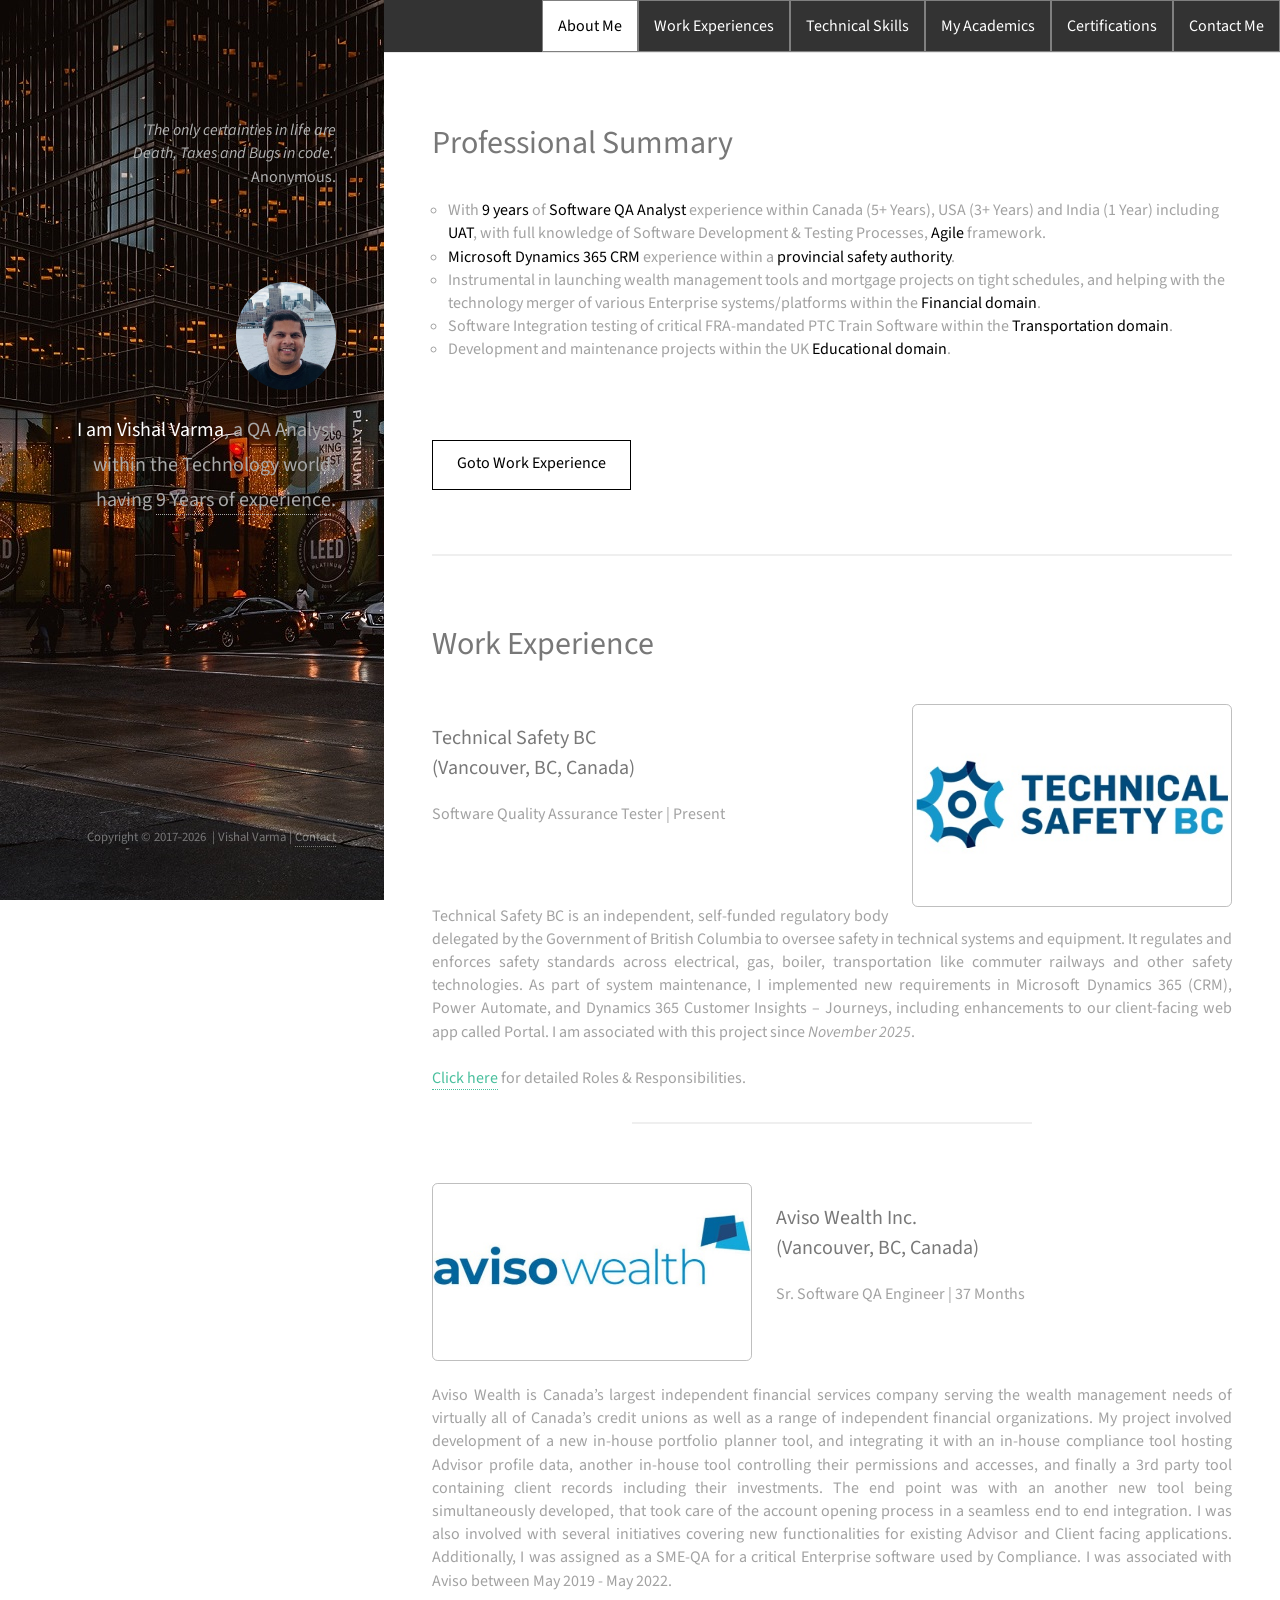
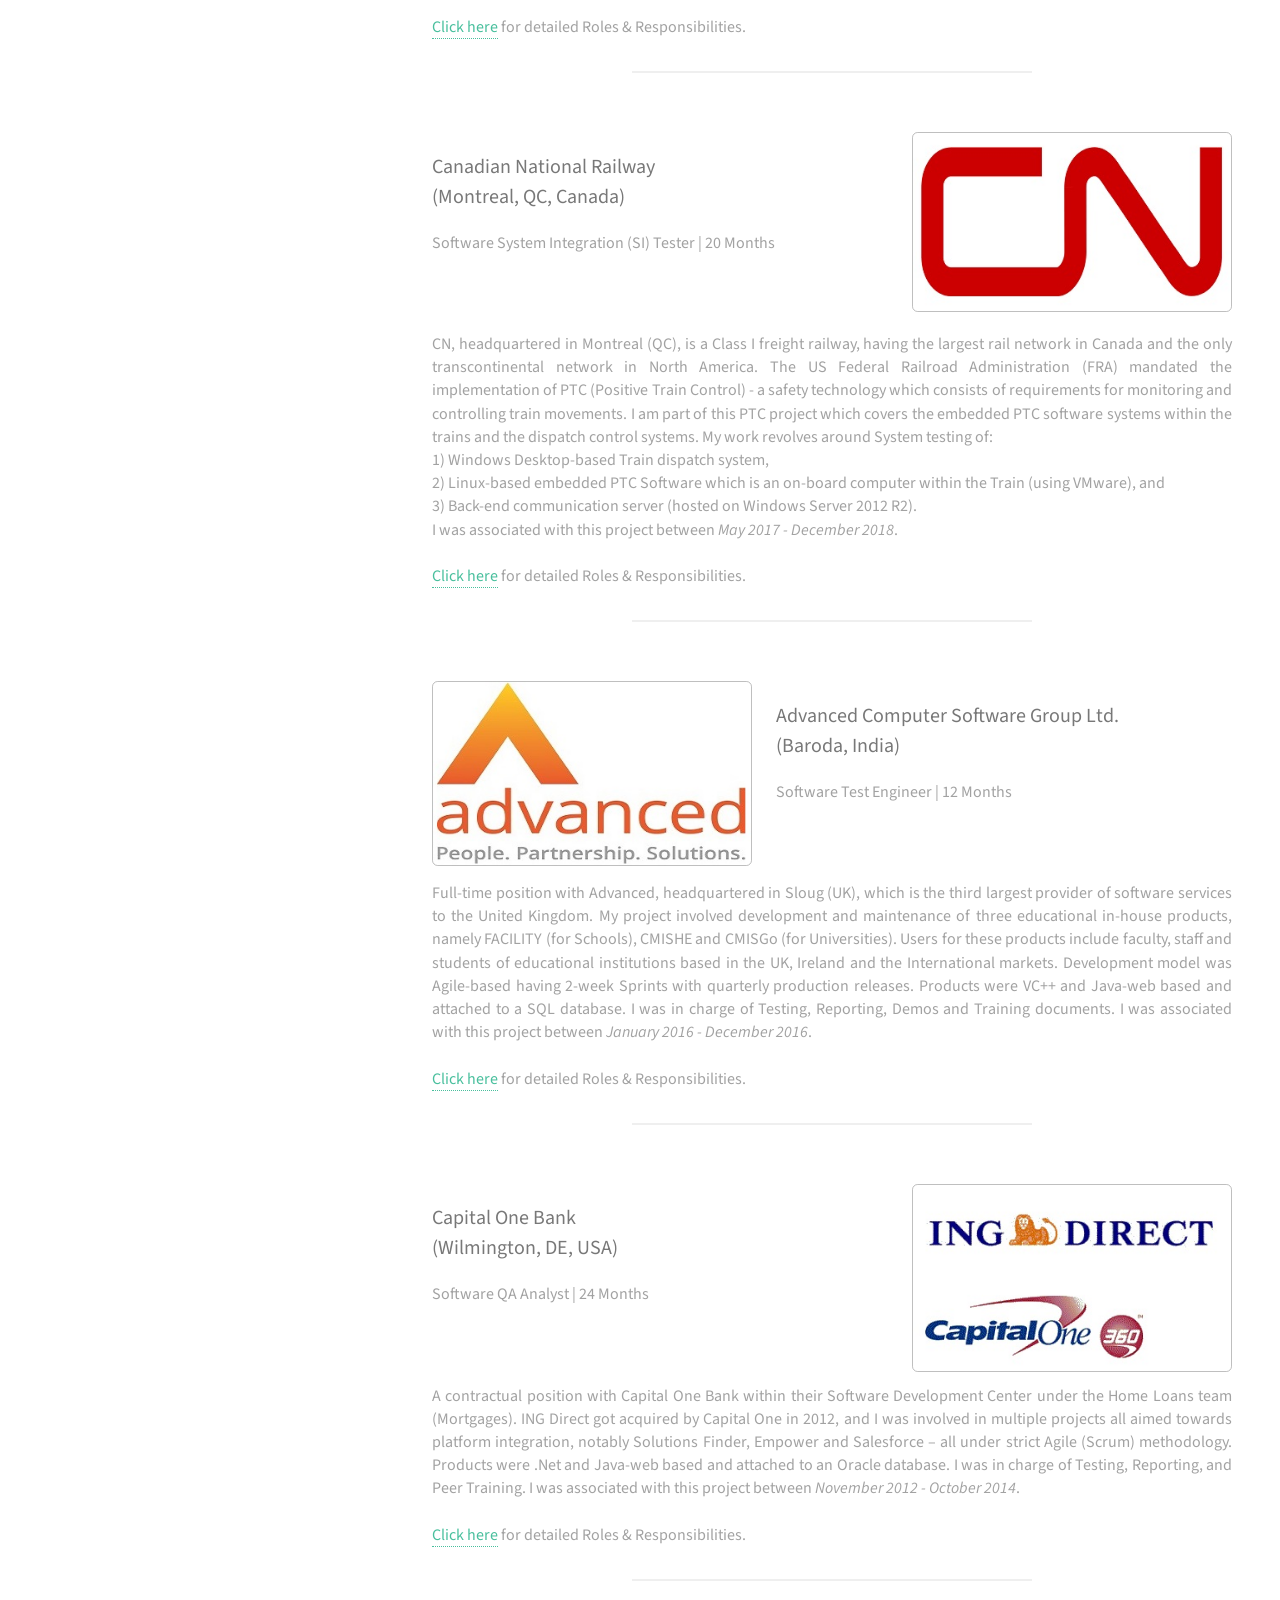
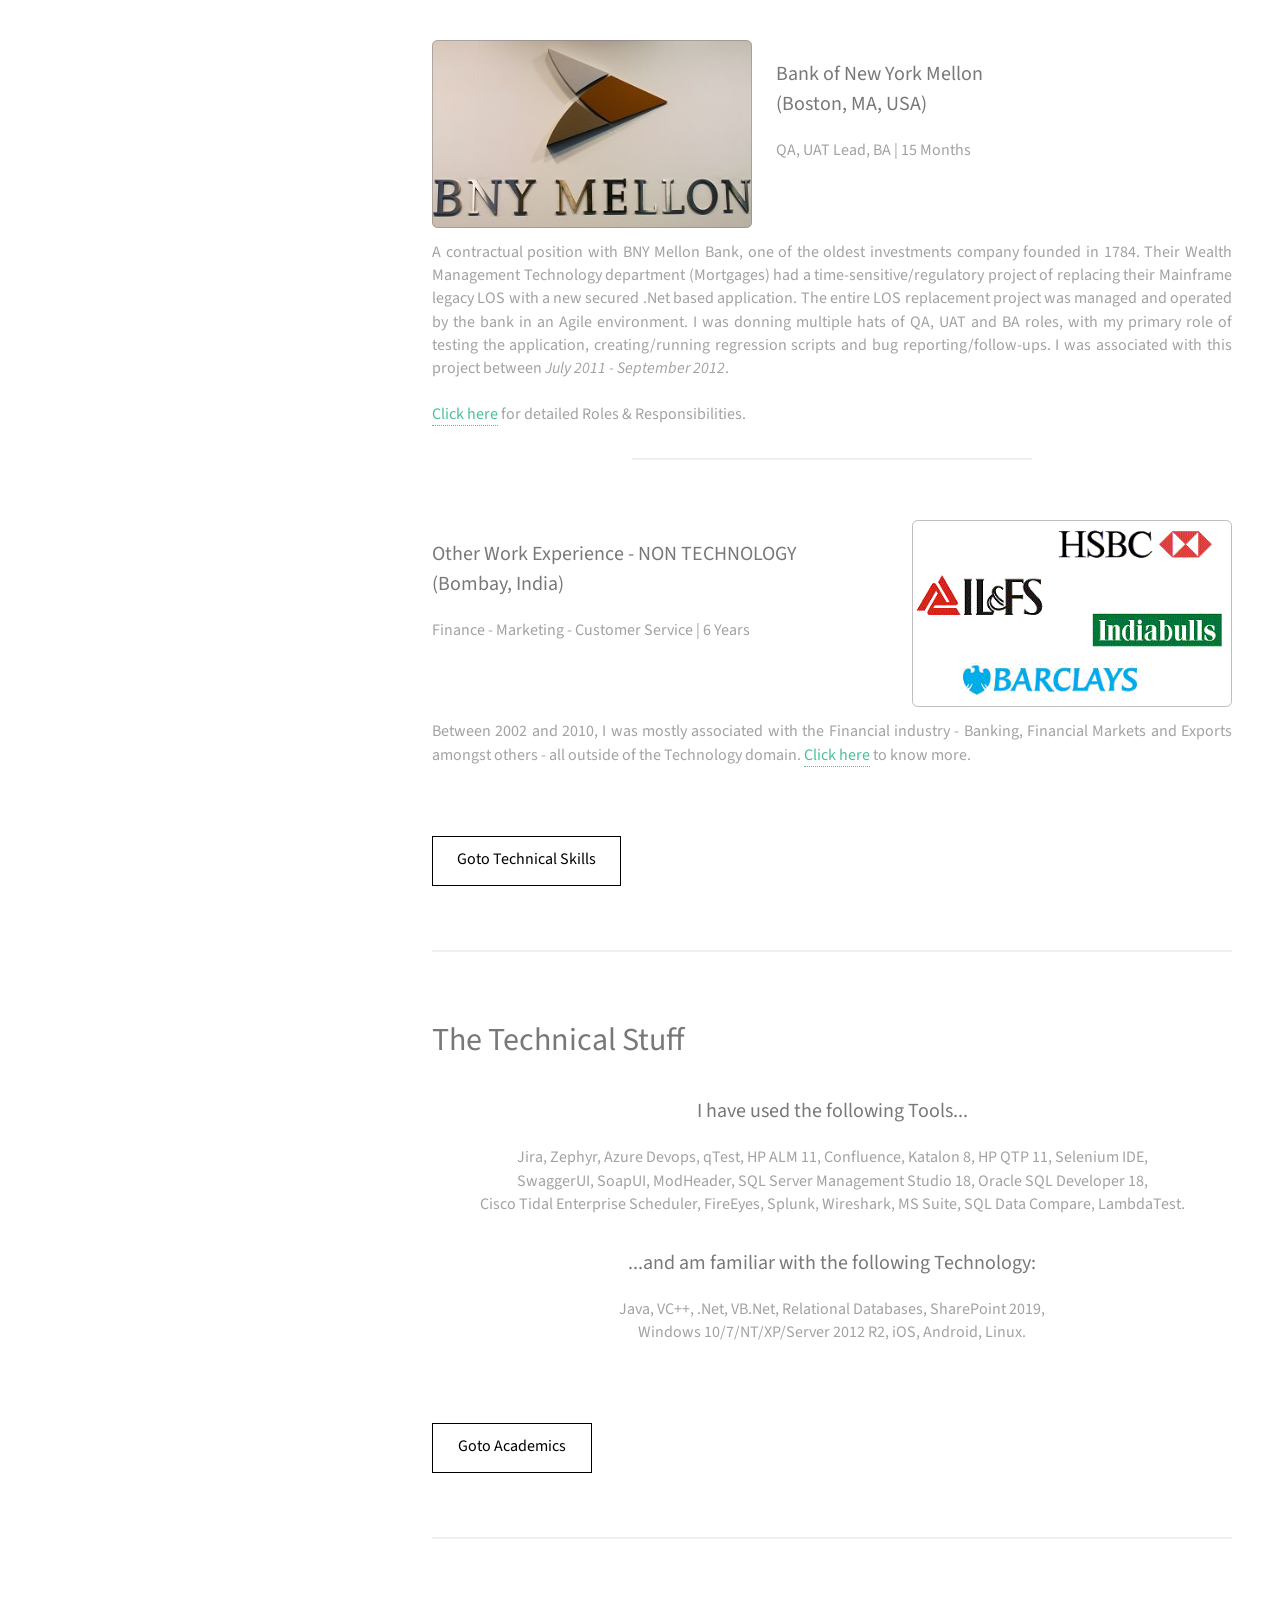
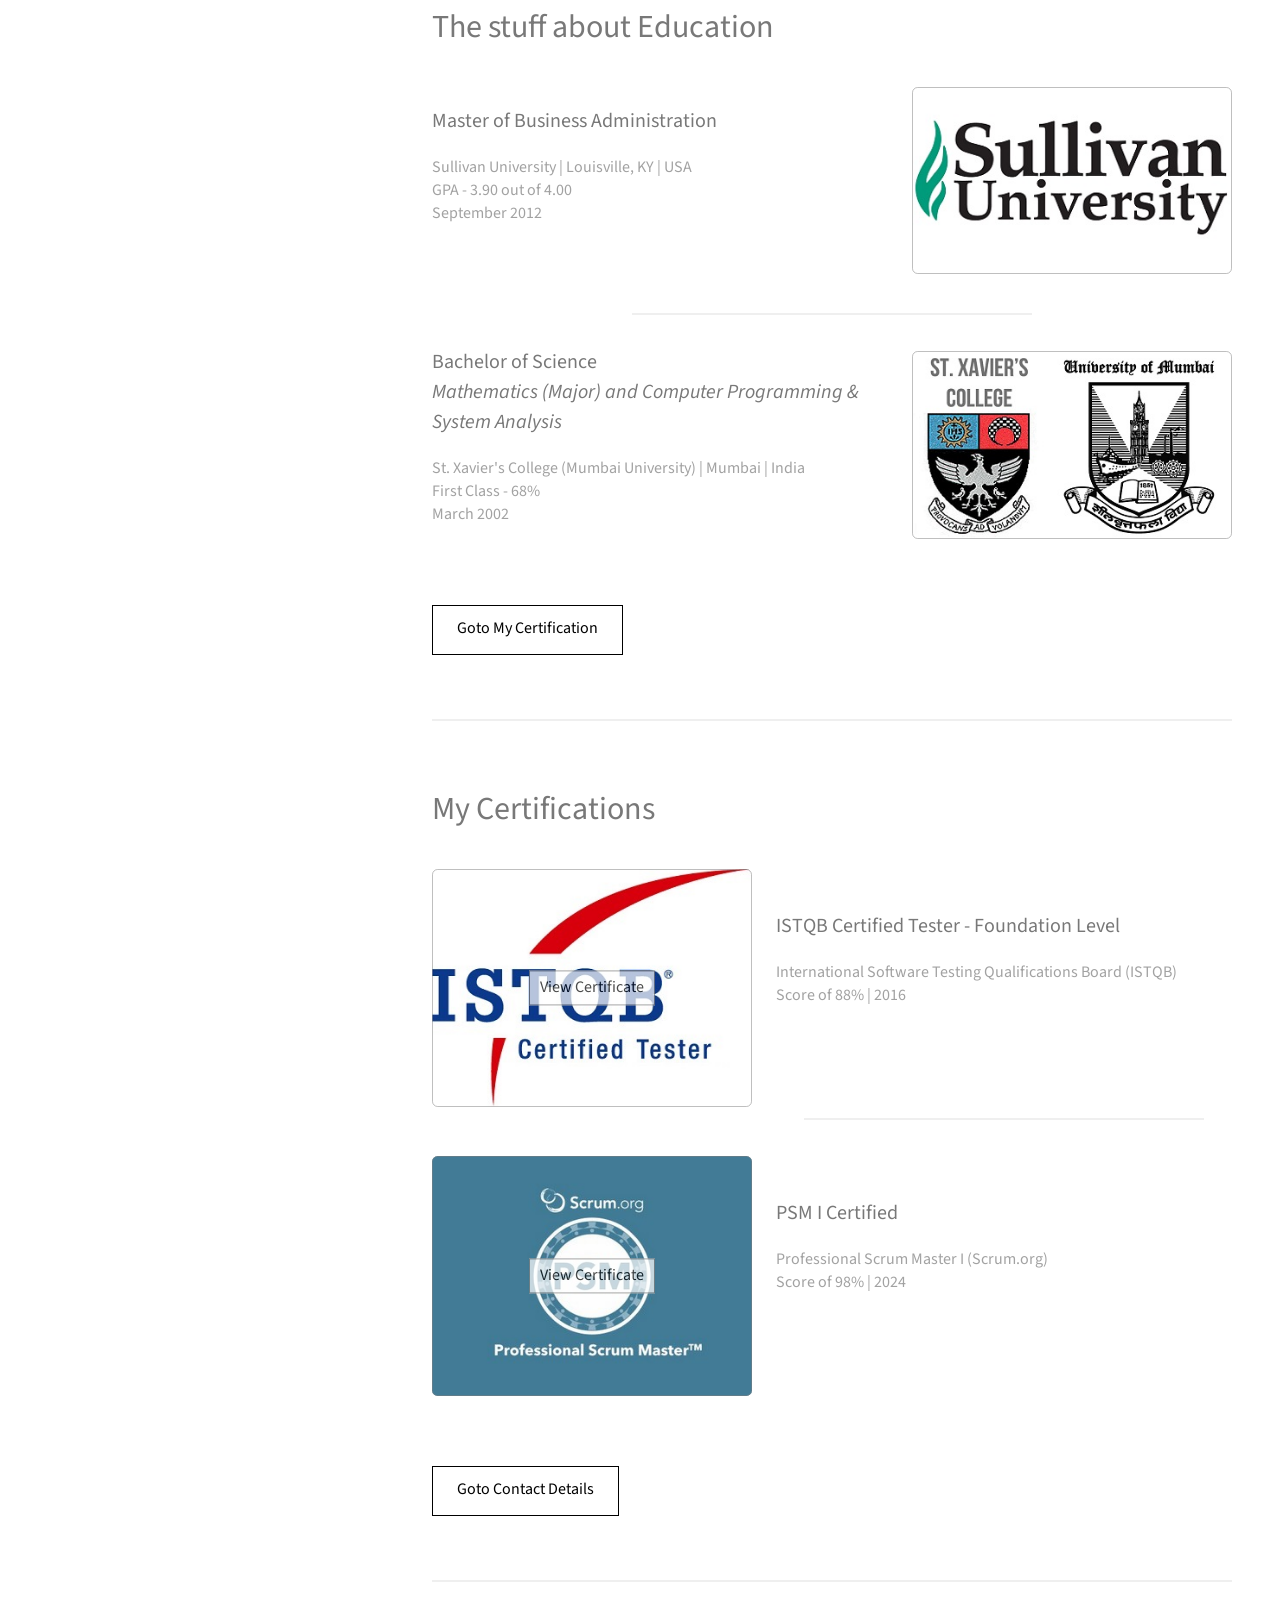
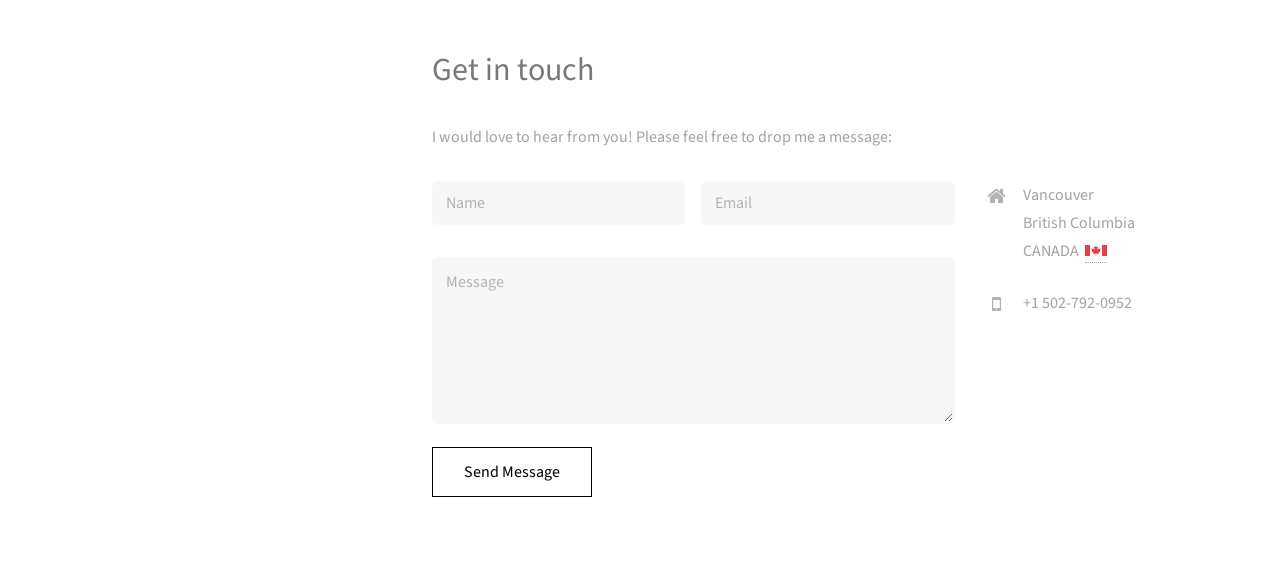
<file: home.html>
﻿<!DOCTYPE html>
<html lang="en">
  <head>
    <meta charset="utf-8">
    <meta content="width=device-width, initial-scale=1" name="viewport">
    <link href="/favicon.ico" rel="shortcut icon" type="image/x-icon">
    <title>
      Vishal Varma :: QA
    </title>
    <link href="assets/css/bootstrap.css" rel="stylesheet">
    <link href="assets/css/main.css" rel="stylesheet"><!--[if lte IE 8]><script src="assets/js/ie/html5shiv.js"></script><![endif]-->
    <!--[if lte IE 8]><link rel="stylesheet" href="assets/css/ie8.css" /><![endif]-->
    <script src="https://ajax.googleapis.com/ajax/libs/jquery/3.2.1/jquery.min.js">
    </script>
    <script src="assets/js/bootstrap.min.js">
    </script>
    <script src="assets/js/smoothscroll.js">
    </script>
    <style>
    </style>
  </head>
  <body id="top">
<!-- Navigation -->
    <nav class="navbar navbar-default navbar-fixed-top navbar-shrink navbar-inverse">
      <div class="navcontainer">
        <!-- Brand and toggle get grouped for better mobile display -->
        <div class="navbar-header page-scroll">
          <button class="navbar-toggle" data-target="#bs-example-navbar-collapse-1" data-toggle="collapse" type="button"><span class="sr-only">Toggle navigation</span> <span class="icon-bar"></span> <span class="icon-bar"></span> <span class="icon-bar"></span></button> <a class="navbar-brand page-scroll" href="#main">Vishal Varma</a>
        </div><!-- Collect the nav links, forms, and other content for toggling -->
        <div class="collapse navbar-collapse" id="bs-example-navbar-collapse-1">
          <ul class="nav navbar-nav navbar-right">
            <li class="">
              <a class="page-scroll" href="#main">About Me</a>
            </li>
            <li class="">
              <a class="page-scroll" href="#two">Work Experiences</a>
            </li>
            <li class="">
              <a class="page-scroll" href="#three">Technical Skills</a>
            </li>
            <li class="">
              <a class="page-scroll" href="#four">My Academics</a>
            </li>
            <li class="">
              <a class="page-scroll" href="#five">Certifications</a>
            </li>
            <li class="">
              <a class="page-scroll" href="#six">Contact Me</a>
            </li>
          </ul>
        </div>
<!-- /.navbar-collapse -->
      </div>
  <!-- /.container-fluid -->
    </nav>
<!-- Header -->
    <header id="header">
      <div class="inner">
        <br>
        <p id="quote"></p>
        <script src="assets/js/randomquotes.js">
        </script>
        <br>
        <br>
        <br>
        <a class="image avatar"><img alt="Vishal Varma Image" src="images/avatar5.jpg"></a>
        <h1>
          <strong>I am Vishal Varma</strong>, a QA Analyst
          <br>
          within the Technology world,
          <br>
          having <a href="#two">9 Years of experience</a>.
        </h1>
      </div>
    </header>
<!-- Main -->
    <div id="main">
<!-- One -->
      <section id="one">
        <br>
        <header class="major">
          <h2>
            Professional Summary
          </h2>
        </header>
        <ul style="list-style-type: circle">
          <li>With <strong>9 years</strong> of <strong>Software QA Analyst</strong> experience within Canada (5+ Years), USA (3+ Years) and India (1 Year) including <strong>UAT</strong>, with full knowledge of Software Development &amp; Testing Processes, <strong>Agile</strong> framework.
          </li>
          <li><strong>Microsoft Dynamics 365 CRM</strong> experience within a <strong>provincial safety authority</strong>.
          </li>
          <li>Instrumental in launching wealth management tools and mortgage projects on tight schedules, and helping with the technology merger of various Enterprise systems/platforms within the <strong>Financial domain</strong>.
          </li>
          <li>Software Integration testing of critical FRA-mandated PTC Train Software within the <strong>Transportation domain</strong>.
          </li>
          <li>Development and maintenance projects within the UK <strong>Educational domain</strong>.
          </li>
        </ul>
        <br>
        <br>
        <ul class="actions">
          <li>
            <a class="button" href="#two">Goto Work Experience</a>
          </li>
        </ul>
      </section>
<!-- Two -->
      <section id="two">
        <header class="major">
          <h2>
            Work Experience
          </h2>
        </header>

<!--Work Exp 7-->
        <div class="container">
          <a data-toggle="modal" href="https://www.technicalsafetybc.ca/" target="_blank">
          <div class="image right">
            <img alt="TSBC logo" src="images/thumbs/tsbc_logo.jpg">
            <div class="middleText1 text">
              Goto Website
            </div>
          </div></a><br>
          <h3>
            Technical Safety BC <br>
            (Vancouver, BC, Canada)
          </h3>
        </div>
        <p>
          Software Quality Assurance Tester | Present
        </p><br>
        <br>
        <div class="justify">
          Technical Safety BC is an independent, self-funded regulatory body delegated by the Government of British Columbia to oversee safety in technical systems and equipment. 
          It regulates and enforces safety standards across electrical, gas, boiler, transportation like commuter railways and other safety technologies. 
          As part of system maintenance, I implemented new requirements in Microsoft Dynamics 365 (CRM), Power Automate, and Dynamics 365 Customer Insights – Journeys, including enhancements to our client-facing web app called Portal. 
          I am associated with this project since <em>November 2025</em>.<br>
          <br>
          <a data-toggle="modal" href="#cnModal">Click here</a> for detailed Roles &amp; Responsibilities.
        </div>
<!-- Modal -->
        <div aria-labelledby="myModalLabel5" class="modal fade" id="cnModal" role="dialog" tabindex="-1">
          <div class="modal-dialog" role="document">
            <div class="modal-content">
              <div class="modal-header">
                <button aria-label="Close" class="close" data-dismiss="modal" type="button"><span aria-hidden="true">&times;</span></button>
                <h3 class="modal-title" id="myModalLabel5">
                  Software Quality Assurance Tester @ <em>Technical Safety BC</em>
                </h3>
              </div>
              <div class="modal-body modal-font justify">
               <ul>
                <li>Performed Test planning, effort estimation, and requirement analysis for system enhancements and maintenance initiatives within a Scrum-based Agile environment supporting bi-weekly sprints and monthly releases.
                </li>
                <li>Conducted Functional testing to validate business requirements and acceptance criteria, identifying defects and working closely with Developers to investigate issues and verify fixes.
                </li>
                <li>Conducted Portal-to-Dynamics 365 Integration testing and validated end-to-end data flows and logic within the different CRM components.
                </li>
                <li>Managed test execution and defect lifecycle activities while maintaining requirements traceability and supporting release readiness using Jira.
                </li>
                <li>Conducted Regression and Smoke testing across multiple test environments to support release readiness.
                </li>
                <li>Performed Cross-browser and Mobile-web testing for client-facing applications.
                </li>
                <li>Used SQL Server Management Studio to validate customer email triggers and update database flags for testing and verification.
                </li>
                <li>Developed a proof-of-concept automation prototype in Katalon Studio, leveraging AI-assisted tools to research implementation approaches and best practices, demonstrating automation feasibility and presenting recommendations to stakeholders.
                </li>
               </ul>
              </div>
              <div class="center">
                <button class="button special small" data-dismiss="modal" type="button">Close</button>
              </div><br>
            </div>
          </div>
        </div>
        <hr style="width:50%">
        <br>
              
<!--Work Exp 6-->
        <div class="container">
          <a data-toggle="modal" href="https://www.aviso.ca/" target="_blank">
          <div class="image left">
            <img alt="Aviso logo" src="images/thumbs/aviso_logo.jpg">
            <div class="middleText1 text">
              Goto Website
            </div>
          </div></a>
          <br>
          <h3>
            Aviso Wealth Inc.
            <br>
            (Vancouver, BC, Canada)
          </h3>
        </div>
        <p>
          Sr. Software QA Engineer | 37 Months
        </p>
        <br>
        <br>
        <div class="justify">
          Aviso Wealth is Canada’s largest independent financial services company serving the wealth management needs of virtually all of Canada’s credit unions as well as a range of independent financial organizations. 
          My project involved development of a new in-house portfolio planner tool, and integrating it with an in-house compliance tool hosting Advisor profile data, another in-house tool controlling their permissions and accesses, and finally a 3rd party tool containing client records including their investments. 
          The end point was with an another new tool being simultaneously developed, that took care of the account opening process in a seamless end to end integration. I was also involved with several initiatives covering new functionalities for existing Advisor and Client facing applications. 
          Additionally, I was assigned as a SME-QA for a critical Enterprise software used by Compliance. I was associated with Aviso between May 2019 - May 2022.<br>
          <br>
          <a data-toggle="modal" href="#avisoModal">Click here</a> for detailed Roles &amp; Responsibilities.
        </div>
<!-- Modal -->
        <div aria-labelledby="myModalLabel6" class="modal fade" id="avisoModal" role="dialog" tabindex="-1">
          <div class="modal-dialog" role="document">
            <div class="modal-content">
              <div class="modal-header">
                <button aria-label="Close" class="close" data-dismiss="modal" type="button"><span aria-hidden="true">&times;</span></button>
                <h3 class="modal-title" id="myModalLabel6">
                  Quality Assurance (QA) Analyst @ <em>Aviso Wealth Inc.</em>
                </h3>
              </div>
              <div class="modal-body modal-font justify">
                <ul>
                        <li>Software testing of the application under a manual test environment using Scrum framework within the Agile Model of software development with 2 week sprints and monthly deployments. Applications were Java and .Net based. 
                        </li>
                        <li>Functional testing of the Jira stories being the core activity on a day-to-day basis.
                        </li>
                        <li>Unit testing using Splunk, SQL Data Compare (Red Gate).
                        </li>
                        <li>Mobile app testing on the latest Android and iOS versions using actual devices and LambdaTest cloud testing platform.
                        </li>
                        <li>Software Design analysis, Test planning and estimations as part of systems maintenance.
                        </li>
                        <li>Writing functional Test Cases for the stories, regression Test Cases for the important functionalities, and identifying critical Test Cases for their inclusion in Smoke suites. Test Cases were hosted within the qTest tool.
                        </li>
                        <li>Identifying important functional scenarios/functionalities, and creating related test cases for the Automation Team.
                        </li>
                        <li>Cross Browser, Integration, Regression and Smoke testing of the applications across different test environments.
                        </li>
                        <li>New requirements were hosted within Jira as stories and referenced in Confluence. Used Jira to track the progress of development, defect tracking, dependencies, and also to identify and log new bugs.
                        </li>
                        <li>Executed test cases in qTest after determining their Pass/Fail status as per the Acceptance Criteria’s specified within the stories.
                        </li>
                        <li>Actively interacted with developers to follow up on the ongoing Defects/Issues and also to help them recreate the defects.
                        </li>
                        <li>Handled software deployments using Azure DevOps and Database deployments to Test Environment for certain applications.
                        </li>
                        <li>Used Relational databases to search for Client records, activity logs and backend failure messages. Executed SQL statements to view/modify records in the SQL database using SQL Server Management Studio 18, and the Oracle database using Oracle SQL Developer 18.
                        </li>
                        <li>Used Swagger to verify the REST API responses and then classify the defect as a Java code-based or an API-related bug.
                        </li>
                        <li>Introduced the usage of Katalon IDE within the team for automating test data setup within functional tests to help cut down on the time and effort.
                        </li>
                        <li>Review of the Katalon (v8) Automation run reports.
                        </li>
                        <li>Attended daily Scrum stand-ups, weekly story grooming sessions and fortnightly Sprint planning sessions including Retrospectives.
                        </li>
                </ul>
              </div>
              <div class="center">
                <button class="button special small" data-dismiss="modal" type="button">Close</button>
              </div><br>
            </div>
          </div>
        </div>
        <hr style="width:50%">
        <br>
        
<!--Work Exp 5-->
        <div class="container">
          <a data-toggle="modal" href="https://www.cn.ca/" target="_blank">
          <div class="image right">
            <img alt="CN logo" src="images/thumbs/cn_logo.jpg">
            <div class="middleText1 text">
              Goto Website
            </div>
          </div></a><br>
          <h3>
            Canadian National Railway<br>
            (Montreal, QC, Canada)
          </h3>
        </div>
        <p>
          Software System Integration (SI) Tester | 20 Months
        </p><br>
        <br>
        <div class="justify">
          CN, headquartered in Montreal (QC), is a Class I freight railway, having the largest rail network in Canada and the only transcontinental network in North America. The US Federal Railroad Administration (FRA) mandated the implementation of PTC (Positive Train Control) - a safety technology which consists of requirements for monitoring and controlling train movements. I am part of this PTC project which covers the embedded PTC software systems within the trains and the dispatch control systems. My work revolves around System testing of:<br>
          1) Windows Desktop-based Train dispatch system,<br>
          2) Linux-based embedded PTC Software which is an on-board computer within the Train (using VMware), and<br>
          3) Back-end communication server (hosted on Windows Server 2012 R2). 
          <br>I was associated with this project between <em>May 2017 - December 2018</em>.<br>
          <br>
          <a data-toggle="modal" href="#cnModal">Click here</a> for detailed Roles &amp; Responsibilities.
        </div>
<!-- Modal -->
        <div aria-labelledby="myModalLabel5" class="modal fade" id="cnModal" role="dialog" tabindex="-1">
          <div class="modal-dialog" role="document">
            <div class="modal-content">
              <div class="modal-header">
                <button aria-label="Close" class="close" data-dismiss="modal" type="button"><span aria-hidden="true">&times;</span></button>
                <h3 class="modal-title" id="myModalLabel5">
                  Software System Integration Tester @ <em>CN Rail</em>
                </h3>
              </div>
              <div class="modal-body modal-font justify">
                <ul>
                  <li>Continuous System Integration testing of the applications under a manual test environment within the Waterfall based methodology. Products were .Net and VB.Net based programs.
                  </li>
                  <li>Software testing including Sanity and Regression Testing (after every vendor drop) covering integration of all three PTC modules.
                  </li>
                  <li>Undertaking Gray Box Testing to monitor events and verify that different systems talk to each other as per expected behavior with the help of Wireshark and backend Debug client/console logs.
                  </li>
                  <li>Using MS SQL Server to verify data sets and test data creation.
                  </li>
                  <li>Using HP ALM to execute Test Cases within the Test Lab, linking failed Test Cases with their existing defects, and updating such defects with appropriate screenshots and comments.
                  </li>
                  <li>Undertaking Defect retest efforts in terms of their priority after every vendor build release.
                  </li>
                  <li>Identifying new and/or uncovered requirements from the System Requirement Specifications (SRS) document, and adding them to the Requirements module of ALM.
                  </li>
                  <li>Creating new test scenarios from the Requirements module of ALM, linking them to new Test Cases, and writing details Test Steps for each of those Test Cases.
                  </li>
                  <li>Updating and enhancing the existing Test Case suites within ALM to cover changed requirements and ensure ease of use.
                  </li>
                  <li>Providing daily Test Execution reports for assigned Test Cases and Defects with Pass/Fail/Impeded/In-progress/No-run statuses.
                  </li>
                </ul>
              </div>
              <div class="center">
                <button class="button special small" data-dismiss="modal" type="button">Close</button>
              </div><br>
            </div>
          </div>
        </div>
        <hr style="width:50%">
        <br>
<!--Work Exp 4-->
        <div class="container">
          <a data-toggle="modal" href="http://www.oneadvanced.com/" target="_blank">
          <div class="image left">
            <img alt="Advanced logo" src="images/thumbs/advanced_logo.jpg">
            <div class="middleText1 text">
              Goto Website
            </div>
          </div></a><br>
          <h3>
            Advanced Computer Software Group Ltd.<br>
            (Baroda, India)
          </h3>
        </div>
        <p>
          Software Test Engineer | 12 Months
        </p><br>
        <br>
        <div class="justify">
          Full-time position with Advanced, headquartered in Sloug (UK), which is the third largest provider of software services to the United Kingdom. My project involved development and maintenance of three educational in-house products, namely FACILITY (for Schools), CMISHE and CMISGo (for Universities). Users for these products include faculty, staff and students of educational institutions based in the UK, Ireland and the International markets. Development model was Agile-based having 2-week Sprints with quarterly production releases. Products were VC++ and Java-web based and attached to a SQL database. I was in charge of Testing, Reporting, Demos and Training documents. I was associated with this project between <em>January 2016 - December 2016</em>.<br>
          <br>
          <a data-toggle="modal" href="#advancedModal">Click here</a> for detailed Roles &amp; Responsibilities.
        </div>
<!-- Modal -->
        <div aria-labelledby="myModalLabel4" class="modal fade" id="advancedModal" role="dialog" tabindex="-1">
          <div class="modal-dialog" role="document">
            <div class="modal-content">
              <div class="modal-header">
                <button aria-label="Close" class="close" data-dismiss="modal" type="button"><span aria-hidden="true">&times;</span></button>
                <h3 class="modal-title" id="myModalLabel4">
                  Software Test Engineer @ <em>Advanced Computer Software</em>
                </h3>
              </div>
              <div class="modal-body modal-font justify">
                <ul>
                  <li>Software testing of the application manually using Scrum and Kanban framework within the Agile Model of software development. Products were VC++ and Java-based.
                  </li>
                  <li>Software testing including Functional and Smoke testing, Adhoc testing (when time permits), Load Testing (as needed) and Regression Testing (before every release) on Desktop and iPad.
                  </li>
                  <li>Using MS SQL Server for verifying table structures, data columns, and manipulating table data for performing functional tests.
                  </li>
                  <li>Using SoapUI for testing APIs and verifying new and existing services, along with verifying the Soap Responses.
                  </li>
                  <li>Deployment using software installation of exe files.
                  </li>
                  <li>Restructuring of the existing regression scripts with the end goal of making them more user-friendly, descriptive and traceable.
                  </li>
                  <li>Using Selenium IDE to create and maintain Test Scenarios used for helping QAs setup test data within the Application quickly.
                  </li>
                  <li>Automating regression test scenarios using Selenium IDE wherever feasible. This was done for the web interface of the application.
                  </li>
                  <li>Identifying regression scripts for automation and modifying them as per the Automation team's framework guidelines.
                  </li>
                  <li>Identifying sprint stories for inclusion within the regression suites.
                  </li>
                  <li>Using Jira and Clear Quest to log defects and change requests; following up on the statuses of such Jiras with the Product Owners and/or BAs and co-coordinating with the development team for recreating/better understanding the issues as and when needed.
                  </li>
                  <li>Attending daily scrum meetings, story grooming sessions and product demos.
                  </li>
                  <li>Undertaking UAT activities (for a brief period) by liaising with the Product Owners (business), testing QA-complete user stories and signing them off.
                  </li>
                </ul>
              </div>
              <div class="center">
                <button class="button special small" data-dismiss="modal" type="button">Close</button>
              </div><br>
            </div>
          </div>
        </div>
        <hr style="width:50%">
        <br>
<!--Work Exp 3-->
        <div class="container">
          <a data-toggle="modal" href="http://www.capitalone.com/" target="_blank">
          <div class="image right">
            <img alt="Capital One logo" src="images/thumbs/ing_capone_logo.jpg">
            <div class="middleText1 text">
              Goto Website
            </div>
          </div></a><br>
          <h3>
            Capital One Bank<br>
            (Wilmington, DE, USA)
          </h3>
        </div>
        <p>
          Software QA Analyst | 24 Months
        </p><br>
        <br>
        <div class="justify">
          A contractual position with Capital One Bank within their Software Development Center under the Home Loans team (Mortgages). IN<!-- s -->G&nbsp;Direct got acquired by Capital One in 2012, and I was involved in multiple projects all aimed towards platform integration, notably Solutions Finder, Empower and Salesforce – all under strict Agile (Scrum) methodology. Products were .Net and Java-web based and attached to an Oracle database. I was in charge of Testing, Reporting, and Peer Training. I was associated with this project between <em>November 2012 - October 2014</em>.<br>
          <br>
          <a data-toggle="modal" href="#capitaloneModal">Click here</a> for detailed Roles &amp; Responsibilities.
        </div>
<!-- Modal -->
        <div aria-labelledby="myModalLabel3" class="modal fade" id="capitaloneModal" role="dialog" tabindex="-1">
          <div class="modal-dialog" role="document">
            <div class="modal-content">
              <div class="modal-header">
                <button aria-label="Close" class="close" data-dismiss="modal" type="button"><span aria-hidden="true">&times;</span></button>
                <h3 class="modal-title" id="myModalLabel3">
                  Software QA Analyst @ <em>Capital One Bank</em>
                </h3>
              </div>
              <div class="modal-body modal-font justify">
                <ul>
                  <li>Functional, Integration, System, Cross Browser, and Regression testing of web-based customer facing mortgage loan application - Solutions Finder (SOFI), Empower LOS and Salesforce CRM in a manual testing environment using Desktop, iPad and Mobile.
                  </li>
                  <li>Proactively identifying newly developed functionalities for their inclusion within the nightly/monthly regression test suites.
                  </li>
                  <li>New requirements were created and referenced as stories using VersionOne – an Agile project management software.
                  </li>
                  <li>Wrote Test Cases and Test Conditions within HP ALM based on stories from VersionOne and Business Requirement Documents.
                  </li>
                  <li>Executed test cases and determined their Pass/Fail status as per the Acceptance Criteria’s specified for the stories.
                  </li>
                  <li>Used HP ALM 11 to track the progress of manual testing and defect tracking, and also to identify and log new defects.
                  </li>
                  <li>Actively interacted with developers to follow up on the ongoing Defects/Issues and also to help them recreate the defects.
                  </li>
                  <li>Accessibility Testing of all customer facing web pages of SOFI to ensure ADA Compliance using WorldSpace’s FireEyes.
                  </li>
                  <li>Analyzed and developed testing methods to address areas such as software scenarios, regression testing, bug retests and usability.
                  </li>
                  <li>Performed mobile and iPad testing for the website’s mobile version.
                  </li>
                  <li>Involved in maintaining and running nightly automating regression test suites using HP QTP 11.
                  </li>
                  <li>Used SoapUI to test web services in the absence of SalesForce frontend.
                  </li>
                  <li>Executed SQL statements to update, insert or delete records in the Oracle database using PL/SQL Server.
                  </li>
                  <li>Proactively introduced the concept of automating functional testing across the home loan teams using my prior experience with Selenium IDE, thereby reducing the testing efforts into half.
                  </li>
                  <li>Attended daily Scrum stand-ups, weekly story grooming sessions and fortnightly Sprint planning sessions.
                  </li>
                </ul>
              </div>
              <div class="center">
                <button class="button special small" data-dismiss="modal" type="button">Close</button>
              </div><br>
            </div>
          </div>
        </div>
        <hr style="width:50%">
        <br>
<!--Work Exp 2-->
        <div class="container">
          <a data-toggle="modal" href="https://www.bny.com/" target="_blank">
          <div class="image left">
            <img alt="BNY Mellon logo" src="images/thumbs/bny_logo.jpg">
            <div class="middleText1 text">
              Goto Website
            </div>
          </div></a><br>
          <h3>
            Bank of New York Mellon<br>
            (Boston, MA, USA)
          </h3>
        </div>
        <p>
                  QA, UAT Lead, BA | 15 Months
        </p><br>
        <br>
        <div class="justify">
          A contractual position with BNY Mellon Bank, one of the oldest investments company founded in 1784. Their Wealth Management Technology department (Mortgages) had a time-sensitive/regulatory project of replacing their Mainframe legacy LOS with a new secured .Net based application. The entire LOS replacement project was managed and operated by the bank in an Agile environment. I was donning multiple hats of QA, UAT and BA roles, with my primary role of testing the application, creating/running regression scripts and bug reporting/follow-ups. I was associated with this project between <em>July 2011 - September 2012</em>.<br>
          <br>
          <a data-toggle="modal" href="#bnymellonModal">Click here</a> for detailed Roles &amp; Responsibilities.
        </div>
<!-- Modal -->
        <div aria-labelledby="myModalLabel2" class="modal fade" id="bnymellonModal" role="dialog" tabindex="-1">
          <div class="modal-dialog" role="document">
            <div class="modal-content">
              <div class="modal-header">
                <button aria-label="Close" class="close" data-dismiss="modal" type="button"><span aria-hidden="true">&times;</span></button>
                <h3 class="modal-title" id="myModalLabel2">
                  UAT Lead, Business Analyst @ <em>Bank of New York Mellon</em>
                </h3>
              </div>
              <div class="modal-body modal-font justify">
                <ul>
                        <li>Initially hired as a QA, within a month I was assigned the UAT lead role with a team of 8 business users towards UAT of web-based “mortgage loan application” system. After project go-live, I was given the additional responsibility of a BA role.
                        </li>
                        <li>Wrote UAT Test scenarios, tested the Jira tickets upon delivery, and created Defects within Jira.
                        </li>
                        <li>Actively interacted with developers (3rd party) to follow up on the ongoing Defects/Issues.
                        </li>
                        <li>Followed up on any UAT backlogs within the team with the aim of keeping the backlog at a zero level.
                        </li>
                        <li>Understood the banks requirements in terms of functionality and needs, classified them as defects, enhancements or new features, traced the requirement impact to other areas of the LOS, developed the requirements formally using Jira and passed them over to the appropriate vendor for analysis/fixing/development.
                        </li>
                        <li>Prepared and sent daily metrics to the management containing updated statuses of testing activities and developer’s backlogs.
                        </li>
                        <li>Facilitated conference calls with the tester and the developers after understanding the tester’s requirements and the developer’s need for clarification.
                        </li>
                        <li>Organized and coordinated JAD sessions with the vendors for in-depth requirement clarification and understanding, and also for finalizing pricing strategies.
                        </li>
                        <li>Conducted daily vendor meetings to track Jira delivery progress and fixing delivery dates and assigning production time lines.
                        </li>
                        <li>Sole point of contact between all the four different vendors and the bank. Any communication related to the new LOS testing was routed through me. My responsibility included accumulating all the information from the vendors and passing them to our appropriate internal departments for their feedback. 
                        </li>
                        <li>Aggressively negotiated with the vendor and analyzed the billed estimates for new LOS features and enhancements.
                        </li>
                </ul>
              </div>
              <div class="center">
                <button class="button special small" data-dismiss="modal" type="button">Close</button>
              </div><br>
            </div>
          </div>
        </div>
        <hr style="width:50%">
        <br>
<!--Work Exp 1--> 
        <!-- To activate BSE hyperlink overlay, use below code.
                            <h3>
                                <div class="container">
                                    <a data-toggle="modal" href="http://www.bseindia.com/" target="_blank">
                                      <span class="image left"><img src="images/thumbs/nontech_logo.jpg" alt="Company logos" />
                                          <div class="middleText1">
                                            <div class="text">Goto Website</div>
                                          </div>
                                      </span>
                                    </a>
                                    <br>Other Work Experience - NON TECHNOLOGY <br>(Bombay, India)
                                </div>
                            </h3>-->
        <div class="image right">
          <img alt="Company logos" src="images/thumbs/nontech_logo.jpg">
        </div><br>
        <h3>
          Other Work Experience - NON TECHNOLOGY<br>
          (Bombay, India)
        </h3>
        <p>
          Finance - Marketing - Customer Service | 6 Years
        </p><br>
        <br>
        <div class="justify">
          Between 2002 and 2010, I was mostly associated with the Financial industry - Banking, Financial Markets and Exports amongst others - all outside of the Technology domain. <a data-toggle="modal" href="#nontechModal">Click here</a> to know more.
        </div>
<!-- Modal -->
        <div aria-labelledby="myModalLabel1" class="modal fade" id="nontechModal" role="dialog" tabindex="-1">
          <div class="modal-dialog" role="document">
            <div class="modal-content">
              <div class="modal-header">
                <button aria-label="Close" class="close" data-dismiss="modal" type="button"><span aria-hidden="true">&times;</span></button>
                <h3 class="modal-title" id="myModalLabel1">
                  Non Technology Experience: 2002 – 2010
                </h3>
              </div>
              <div class="modal-body modal-font justify">
                <header>
                  <h4>
                    Barclay<!-- s -->s Bank PLC
                  </h4>
                  <p>
                    <em>Customer Advisor</em> – Central Telephony, Mumbai (India) from January, 2010 to July, 2010.
                  </p>
                </header>
                <p>
                  Job profile consisted of servicing existing customers of Barclay<!-- s -->s Bank PLC, UK and cross-selling of various “wealth management” products after identifying their needs. This was a contract position under Intelenet Global Services Ltd.<br>
                  (Duration: 7 Months)
                </p>
                <header>
                  <h4>
                    Hongkong &amp; Shanghai Bank Corp InvestDirect Ltd. (formerly IL&amp;FS Investsmart Securities Ltd.):
                  </h4>
                  <p>
                    <em>Relationship Manager</em> – Wealth Management, Mumbai, from July, 2007 till June, 2009.
                  </p>
                </header>
                <p>
                  Job profile consisted of managing portfolios for High Net-worth Investors, generating a model portfolio in accordance to their risk appetite and assisting them in their day-to-day equity trading. Duties included participation in the process-flows of NBFC products. Under IPO Funding, mobilization of $31.5 Million of funds were undertaken, whereas under MTF a lending book size of $1 Million of securities and funds were actively being managed by me.<br>
                  (Duration: 24 Months)
                </p>
                <header>
                  <h4>
                    Satco Securities Ltd.
                  </h4>
                  <p>
                    <em>Relationship Manager</em> for a period ranging from July, ’06 to June, ’07.
                  </p>
                </header>
                <p>
                  Job profile involved introducing new retail investors, maintaining existing client relationship with the company, providing training to clients for online trading software and assisting them in their day-to-day online trading.<br>
                  (Duration: 12 Months)
                </p>
                <header>
                  <h4>
                    Indiabulls Securities Ltd.
                  </h4>
                  <p>
                    <em>Relationship Manager</em> from January, ’06 to June, ’06.
                  </p>
                </header>
                <p>
                  Job profile consisted of client servicing, marketing of Trading and Demat accounts along with imparting PIB (online trading software) knowledge to existing and new customers.<br>
                  (Duration: 6 Months)
                </p>
                <header>
                  <h4>
                    Astron Overseas Enterprise
                  </h4>
                  <p>
                    <em>International Marketing Executive</em> from April, ’04 to June, ’05.
                  </p>
                </header>
                <p>
                  Job involved scouting for Importers, stockists and manufacturers for any particular product across the world. Marketing a particular product and then following them up with international clients was part of the job profile. Job also involved creating Indian supplier databases for any particular product as and when there was an enquiry/requirement for that product.<br>
                  (Duration: 15 Months)
                </p>
                <header>
                  <h4>
                    Corporation Bank
                  </h4>
                  <p>
                    <em>Marketing Agent</em> for a single branch on a contractual basis for a period ranging from July, ’02 to February, ’03.
                  </p>
                </header>
                <p>
                  Job involved Marketing and Campaigning of S/B accounts in association with ATM and Debit Cards. I was also instrumental for planning and organizing three major promotional activities for the bank throughout the city. Job also involved Back-office work.<br>
                  (Duration: 8 Months)
                </p>
              </div>
              <div class="center">
                <button class="button special small" data-dismiss="modal" type="button">Close</button>
              </div>
              <br>
            </div>
          </div>
        </div>
        <br>
        <br>
        <br>
        <ul class="actions">
          <li>
            <a class="button" href="#three">Goto Technical Skills</a>
          </li>
        </ul>
      </section><!-- Three -->
      <section id="three">
        <header class="major">
          <h2>
            The Technical Stuff
          </h2>
        </header>
        <div class="center">
          <h3>
            I have used the following Tools...
          </h3>
          <p>
            Jira, Zephyr, Azure Devops, qTest, HP ALM 11, Confluence, Katalon 8, HP QTP 11, Selenium IDE,
            <br>
            SwaggerUI, SoapUI, ModHeader, SQL Server Management Studio 18, Oracle SQL Developer 18,
            <br>
            Cisco Tidal Enterprise Scheduler, FireEyes, Splunk, Wireshark, MS Suite, SQL Data Compare, LambdaTest.
          </p>
        </div>
        <div class="center">
          <h3>
            ...and am familiar with the following Technology:
          </h3>
          <p>
            Java, VC++, .Net, VB.Net, Relational Databases, SharePoint 2019,
            <br>
            Windows 10/7/NT/XP/Server 2012 R2, iOS, Android, Linux.
          </p>
        </div>
        <br>
        <br>
        <ul class="actions">
          <li>
            <a class="button" href="#four">Goto Academics</a>
          </li>
        </ul>
      </section><!-- Four -->
      <section id="four">
		<header class="major">
          <h2>
            The stuff about Education
          </h2>
        </header>
<!--Education 1-->       
        <div class="container">
          <a data-toggle="modal" href="https://sullivan.edu/" target="_blank">
          <div class="image right">
            <img alt="Sullivan University" src="images/thumbs/sullivan_logo.jpg">
            <div class="middleText1 text">
              Goto Website
            </div>
          </div></a>
        </div>
        <br>
        <h3>
          Master of Business Administration
        </h3>
        <p>
          Sullivan University | Louisville, KY | USA
          <br>
          GPA - 3.90 out of 4.00
          <br>
          September 2012
        </p>
        <br>
        <hr style="width:50%">
<!--Education 2-->
        <div class="container">
          <a data-toggle="modal" href="https://xaviers.edu/" target="_blank">
          <div class="image right">
            <img alt="Mumbai University" src="images/thumbs/xaviers_logo.jpg">
            <div class="middleText1 text">
              Goto Website
            </div>
          </div></a>
        </div>
        <h3>
          Bachelor of Science<br>
          <em>Mathematics (Major) and Computer Programming &amp; System Analysis</em>
        </h3>
        <p>
          St. Xavier&#39;s College (Mumbai University) | Mumbai | India
          <br>
          First Class - 68%
          <br>
          March 2002
        </p>
        <br>
        <br>
        <ul class="actions">
          <li>
            <a class="button" href="#five">Goto My Certification</a>
          </li>
        </ul>
      </section>
<!-- Five -->
      <section id="five">
 		<header class="major">
          <h2>
            My Certifications
          </h2>
        </header>
        <div class="container">
          <a data-toggle="modal" href="#istqbModal">
          <div class="image left">
            <img alt="ISTQB Logo" src="images/thumbs/istqb_logo.jpg">
            <div class="middleText2 text">
              View Certificate
            </div>
          </div></a>
        </div><br>
        <br>
        <h3>
          ISTQB Certified Tester - Foundation Level
        </h3>
        <p>
          International Software Testing Qualifications Board (ISTQB)<br>
          Score of 88% | 2016
        </p>
<!--  Modal -->
        <div aria-labelledby="myModalLabel5" class="modal fade" id="istqbModal" role="dialog" tabindex="-1">
          <div class="modal-dialog" role="document">
            <div class="modal-content">
              <div class="modal-header">
                <button aria-label="Close" class="close" data-dismiss="modal" type="button"><span aria-hidden="true">&times;</span></button>
                <h4 class="modal-title" id="myModalLabel5">
                  ISTQB Certification
                </h4>
              </div>
              <div class="modal-body">
                <img alt="ISTQB Certificate" class="img-responsive" src="images/fulls/istqb_full.jpg">
              </div>
              <div class="center">
                <button class="button special small" data-dismiss="modal" type="button">Close</button>
              </div>
              <br>
            </div>
          </div>
        </div>
        <br>
		<br>
        <hr style="width:50%">
        <div class="container">
          <a data-toggle="modal" href="#psmModal">
          <div class="image left">
            <img alt="PSM Logo" src="images/thumbs/psm_logo.jpg">
            <div class="middleText2 text">
              View Certificate
            </div>
          </div></a>
        </div><br>
        <br>
        <h3>
          PSM I Certified
        </h3>
        <p>
          Professional Scrum Master I (Scrum.org) 
          <br>
          Score of 98% | 2024
        </p>
<!--  Modal -->
        <div aria-labelledby="myModalLabel5" class="modal fade" id="psmModal" role="dialog" tabindex="-1">
          <div class="modal-dialog" role="document">
            <div class="modal-content">
              <div class="modal-header">
                <button aria-label="Close" class="close" data-dismiss="modal" type="button"><span aria-hidden="true">&times;</span></button>
                <h4 class="modal-title" id="myModalLabel5">
                  PSM I Certification
                </h4>
              </div>
              <div class="modal-body">
                <img alt="PSM I Certificate" class="img-responsive" src="images/fulls/psm_full.jpg">
              </div>
              <div class="center">
                <button class="button special small" data-dismiss="modal" type="button">Close</button>
              </div>
              <br>
            </div>
          </div>
        </div>
        <br>
        <br>
        <br>
        <br>
        <br>
        <br>
        <ul class="actions">
          <li>
            <a class="button" href="#six">Goto Contact Details</a>
          </li>
        </ul>
      </section>
<!-- Six -->
      <section id="six">
        <header class="major">
          <h2>
            Get in touch
          </h2>
        </header>
        <p>
          I would love to hear from you! Please feel free to drop me a message:
        </p>
        <div class="row">
          <div class="8u 12u$(small)">
            <form action="https://formspree.io/f/mzbogpgv" method="POST">
              <div class="row uniform 50%">
                <div class="6u 12u$(xsmall)">
                  <input id="name" name="Name" pattern="[A-Za-z .']+" placeholder="Name" type="text">
                </div>
                <div class="6u$ 12u$(xsmall)">
                  <input id="email" name="Email" placeholder="Email" required="" type="email">
                </div>
                <div class="6u 12u(mobile)">
                  <input name="_subject" type="hidden" value="Email from Vishals QA website.">
                </div>
                <div class="12u$">
                  <textarea id="message" name="Message" placeholder="Message" required="" rows="6"></textarea>
                </div>
              </div><br>
              <ul class="actions">
                <li>
                  <input type="submit" value="Send Message">
                </li>
                <!-- <input type="hidden" name="_next" value="#" />-->
              </ul>
            </form>
          </div>
          <div class="4u$ 12u$(small)">
            <ul class="labeled-icons">
              <li>
                <h3 class="icon fa-home">
                  <span class="label">Address</span>
                </h3>Vancouver<br>
                British Columbia<br>
                CANADA 
                &nbsp;<a><img style="max-width:22px; height: auto" alt="Canada Flag" src="images/canadalogo.jpg"></a>  <!--  -->           
              </li>
              <li>
         	  <h3 class="icon fa-mobile">
                  <span class="label">Phone</span>
                </h3> 
                <!-- +1 672-258-8766 <br> -->
                <h3 class="icon fa-mobile">
                  <span class="label">Phone</span>
                </h3>+1 502-792-0952
              </li>
              <li>
         <!-- <h3 class="icon fa-envelope-o">
                  <span class="label">Email</span>
                </h3><a href="mailto:vishalsinh.verma@gmail.com">vishalsinh.verma@gmail.com</a> -->
              </li>
            </ul>
          </div>
        </div>
      </section>
    </div>
<!-- Footer -->
    <footer id="footer">
      <div class="inner">
        <ul class="copyright">
          <li>
            <div>
              Copyright &copy; 2017-2026&nbsp; | Vishal Varma | <a href="mailto:vishalsinh.verma@gmail.com">Contact</a>
            </div>
          </li>
        </ul>
      </div>
    </footer>
<!-- Scripts -->
    <script src="assets/js/navbehavior.js">
    </script> 
    <script src="assets/js/jquery.min.js">
    </script> 
    <script src="assets/js/jquery.poptrox.min.js">
    </script> 
    <script src="assets/js/skel.min.js">
    </script> 
    <script src="assets/js/util.js">
    </script> <!--[if lte IE 8]><script src="assets/js/ie/respond.min.js"></script><![endif]-->
    <script src="assets/js/main.js">
    </script>
  </body>
</html>
</file>
<file: assets/css/ie8.css>
/*
	Strata by HTML5 UP
	html5up.net | @ajlkn
	Free for personal and commercial use under the CCA 3.0 license (html5up.net/license)
*/

/* Button */

	input[type="submit"],
	input[type="reset"],
	input[type="button"],
	.button {
		position: relative;
		-ms-behavior: url("assets/js/ie/PIE.htc");
	}

/* Form */

	input[type="text"],
	input[type="password"],
	input[type="email"],
	select,
	textarea {
		position: relative;
		-ms-behavior: url("assets/js/ie/PIE.htc");
	}

	input[type="text"],
	input[type="password"],
	input[type="email"],
	select {
		height: 2.75em;
		line-height: 2.75em;
	}

	input[type="checkbox"] + label:before,
	input[type="radio"] + label:before {
		display: none;
	}

/* Image */

	.image {
		position: relative;
		-ms-behavior: url("assets/js/ie/PIE.htc");
	}

		.image:before, .image:after {
			display: none !important;
		}

		.image img {
			position: relative;
			-ms-behavior: url("assets/js/ie/PIE.htc");
		}

/* Header */

	#header {
		background-image: url("../../images/bg.jpg");
		background-repeat: no-repeat;
		background-size: cover;
		-ms-behavior: url("assets/js/ie/backgroundsize.min.htc");
	}

		#header h1 {
			color: #ffffff;
		}

/* Footer */

	#footer .icons a {
		color: #ffffff;
	}
</file>
<file: assets/css/main.css>
@import url("font-awesome.min.css");
@import url("https://fonts.googleapis.com/css?family=Source+Sans+Pro:400,400italic");

/*
	Strata by HTML5 UP
	html5up.net | @ajlkn
	Free for personal and commercial use under the CCA 3.0 license (html5up.net/license)
*/

/* Reset */

	html, body, div, span, applet, object, iframe, h1, h2, h3, h4, h5, h6, p, blockquote, pre, a, abbr, acronym, address, big, cite, code, del, dfn, em, img, ins, kbd, q, s, samp, small, strike, strong, sub, sup, tt, var, b, u, i, center, dl, dt, dd, ol, ul, li, fieldset, form, label, legend, table, caption, tbody, tfoot, thead, tr, th, td, article, aside, canvas, details, embed, figure, figcaption, footer, header, hgroup, menu, nav, output, ruby, section, summary, time, mark, audio, video {
		margin: 0;
		padding: 0;
		border: 0;
		font-size: 100%;
		font: inherit;
		vertical-align: baseline;
	}

	article, aside, details, figcaption, figure, footer, header, hgroup, menu, nav, section {
		display: block;
	}

	body {
		line-height: 1;
	}

	ol, ul {
		list-style: none;
	}

	blockquote, q {
		quotes: none;
	}

	blockquote:before, blockquote:after, q:before, q:after {
		content: '';
		content: none;
	}

	table {
		border-collapse: collapse;
		border-spacing: 0;
	}

	body {
		-webkit-text-size-adjust: none;
	}

/* Box Model */

	*, *:before, *:after {
		-moz-box-sizing: border-box;
		-webkit-box-sizing: border-box;
		box-sizing: border-box;
	}

/* Containers */

	.container {
		margin-left: auto;
		margin-right: auto;
	}

	.container.\31 25\25 {
		width: 100%;
		max-width: 1200px;
		min-width: 960px;
	}

	.container.\37 5\25 {
		width: 720px;
	}

	.container.\35 0\25 {
		width: 480px;
	}

	.container.\32 5\25 {
		width: 240px;
	}

	.container {
		width: 960px;
	}

	@media screen and (max-width: 1800px) {

		.container.\31 25\25 {
			width: 100%;
			max-width: 1200px;
			min-width: 960px;
		}

		.container.\37 5\25 {
			width: 720px;
		}

		.container.\35 0\25 {
			width: 480px;
		}

		.container.\32 5\25 {
			width: 240px;
		}

		.container {
			width: 960px;
		}

	}

	@media screen and (max-width: 1280px) {

		.container.\31 25\25 {
			width: 100%;
			max-width: 1200px;
			min-width: 960px;
		}

		.container.\37 5\25 {
			width: 720px;
		}

		.container.\35 0\25 {
			width: 480px;
		}

		.container.\32 5\25 {
			width: 240px;
		}

		.container {
			width: 960px;
		}

	}

	@media screen and (max-width: 980px) {

		.container.\31 25\25 {
			width: 100%;
			max-width: 1200px;
			min-width: 960px;
		}

		.container.\37 5\25 {
			width: 720px;
		}

		.container.\35 0\25 {
			width: 480px;
		}

		.container.\32 5\25 {
			width: 240px;
		}

		.container {
			width: 960px;
		}

	}

	@media screen and (max-width: 736px) {

		.container.\31 25\25 {
			width: 100%;
			max-width: 1200px;
			min-width: 960px;
		}

		.container.\37 5\25 {
			width: 720px;
		}

		.container.\35 0\25 {
			width: 480px;
		}

		.container.\32 5\25 {
			width: 240px;
		}

		.container {
			width: 960px;
		}

	}

	@media screen and (max-width: 480px) {

		.container.\31 25\25 {
			width: 100%;
			max-width: 1200px;
			min-width: 960px;
		}

		.container.\37 5\25 {
			width: 720px;
		}

		.container.\35 0\25 {
			width: 480px;
		}

		.container.\32 5\25 {
			width: 240px;
		}

		.container {
			width: 960px;
		}

	}

/* Grid */

	.row {
		border-bottom: solid 1px transparent;
		-moz-box-sizing: border-box;
		-webkit-box-sizing: border-box;
		box-sizing: border-box;
	}

	.row > * {
		float: left;
		-moz-box-sizing: border-box;
		-webkit-box-sizing: border-box;
		box-sizing: border-box;
	}

	.row:after, .row:before {
		content: '';
		display: block;
		clear: both;
		height: 0;
	}

	.row.uniform > * > :first-child {
		margin-top: 0;
	}

	.row.uniform > * > :last-child {
		margin-bottom: 0;
	}

	.row.\30 \25 > * {
		padding: 0 0 0 0em;
	}

	.row.\30 \25 {
		margin: 0 0 -1px 0em;
	}

	.row.uniform.\30 \25 > * {
		padding: 0em 0 0 0em;
	}

	.row.uniform.\30 \25 {
		margin: 0em 0 -1px 0em;
	}

	.row > * {
		padding: 0 0 0 2.5em;
	}

	.row {
		margin: 0 0 -1px -2.5em;
	}

	.row.uniform > * {
		padding: 2.5em 0 0 2.5em;
	}

	.row.uniform {
		margin: -2.5em 0 -1px -2.5em;
	}

	.row.\32 00\25 > * {
		padding: 0 0 0 5em;
	}

	.row.\32 00\25 {
		margin: 0 0 -1px -5em;
	}

	.row.uniform.\32 00\25 > * {
		padding: 5em 0 0 5em;
	}

	.row.uniform.\32 00\25 {
		margin: -5em 0 -1px -5em;
	}

	.row.\31 50\25 > * {
		padding: 0 0 0 3.75em;
	}

	.row.\31 50\25 {
		margin: 0 0 -1px -3.75em;
	}

	.row.uniform.\31 50\25 > * {
		padding: 3.75em 0 0 3.75em;
	}

	.row.uniform.\31 50\25 {
		margin: -3.75em 0 -1px -3.75em;
	}

	.row.\35 0\25 > * {
		padding: 0 0 0 1.25em;
	}

	.row.\35 0\25 {
		margin: 0 0 -1px -1.25em;
	}

	.row.uniform.\35 0\25 > * {
		padding: 1.25em 0 0 1.25em;
	}

	.row.uniform.\35 0\25 {
		margin: -1.25em 0 -1px -1.25em;
	}

	.row.\32 5\25 > * {
		padding: 0 0 0 0.625em;
	}

	.row.\32 5\25 {
		margin: 0 0 -1px -0.625em;
	}

	.row.uniform.\32 5\25 > * {
		padding: 0.625em 0 0 0.625em;
	}

	.row.uniform.\32 5\25 {
		margin: -0.625em 0 -1px -0.625em;
	}

	.\31 2u, .\31 2u\24 {
		width: 100%;
		clear: none;
		margin-left: 0;
	}

	.\31 1u, .\31 1u\24 {
		width: 91.6666666667%;
		clear: none;
		margin-left: 0;
	}

	.\31 0u, .\31 0u\24 {
		width: 83.3333333333%;
		clear: none;
		margin-left: 0;
	}

	.\39 u, .\39 u\24 {
		width: 75%;
		clear: none;
		margin-left: 0;
	}

	.\38 u, .\38 u\24 {
		width: 66.6666666667%;
		clear: none;
		margin-left: 0;
	}

	.\37 u, .\37 u\24 {
		width: 58.3333333333%;
		clear: none;
		margin-left: 0;
	}

	.\36 u, .\36 u\24 {
		width: 50%;
		clear: none;
		margin-left: 0;
	}

	.\35 u, .\35 u\24 {
		width: 41.6666666667%;
		clear: none;
		margin-left: 0;
	}

	.\34 u, .\34 u\24 {
		width: 33.3333333333%;
		clear: none;
		margin-left: 0;
	}

	.\33 u, .\33 u\24 {
		width: 25%;
		clear: none;
		margin-left: 0;
	}

	.\32 u, .\32 u\24 {
		width: 16.6666666667%;
		clear: none;
		margin-left: 0;
	}

	.\31 u, .\31 u\24 {
		width: 8.3333333333%;
		clear: none;
		margin-left: 0;
	}

	.\31 2u\24 + *,
	.\31 1u\24 + *,
	.\31 0u\24 + *,
	.\39 u\24 + *,
	.\38 u\24 + *,
	.\37 u\24 + *,
	.\36 u\24 + *,
	.\35 u\24 + *,
	.\34 u\24 + *,
	.\33 u\24 + *,
	.\32 u\24 + *,
	.\31 u\24 + * {
		clear: left;
	}

	.\-11u {
		margin-left: 91.66667%;
	}

	.\-10u {
		margin-left: 83.33333%;
	}

	.\-9u {
		margin-left: 75%;
	}

	.\-8u {
		margin-left: 66.66667%;
	}

	.\-7u {
		margin-left: 58.33333%;
	}

	.\-6u {
		margin-left: 50%;
	}

	.\-5u {
		margin-left: 41.66667%;
	}

	.\-4u {
		margin-left: 33.33333%;
	}

	.\-3u {
		margin-left: 25%;
	}

	.\-2u {
		margin-left: 16.66667%;
	}

	.\-1u {
		margin-left: 8.33333%;
	}

	@media screen and (max-width: 1800px) {

		.row > * {
			padding: 0 0 0 2.5em;
		}

		.row {
			margin: 0 0 -1px -2.5em;
		}

		.row.uniform > * {
			padding: 2.5em 0 0 2.5em;
		}

		.row.uniform {
			margin: -2.5em 0 -1px -2.5em;
		}

		.row.\32 00\25 > * {
			padding: 0 0 0 5em;
		}

		.row.\32 00\25 {
			margin: 0 0 -1px -5em;
		}

		.row.uniform.\32 00\25 > * {
			padding: 5em 0 0 5em;
		}

		.row.uniform.\32 00\25 {
			margin: -5em 0 -1px -5em;
		}

		.row.\31 50\25 > * {
			padding: 0 0 0 3.75em;
		}

		.row.\31 50\25 {
			margin: 0 0 -1px -3.75em;
		}

		.row.uniform.\31 50\25 > * {
			padding: 3.75em 0 0 3.75em;
		}

		.row.uniform.\31 50\25 {
			margin: -3.75em 0 -1px -3.75em;
		}

		.row.\35 0\25 > * {
			padding: 0 0 0 1.25em;
		}

		.row.\35 0\25 {
			margin: 0 0 -1px -1.25em;
		}

		.row.uniform.\35 0\25 > * {
			padding: 1.25em 0 0 1.25em;
		}

		.row.uniform.\35 0\25 {
			margin: -1.25em 0 -1px -1.25em;
		}

		.row.\32 5\25 > * {
			padding: 0 0 0 0.625em;
		}

		.row.\32 5\25 {
			margin: 0 0 -1px -0.625em;
		}

		.row.uniform.\32 5\25 > * {
			padding: 0.625em 0 0 0.625em;
		}

		.row.uniform.\32 5\25 {
			margin: -0.625em 0 -1px -0.625em;
		}

		.\31 2u\28xlarge\29, .\31 2u\24\28xlarge\29 {
			width: 100%;
			clear: none;
			margin-left: 0;
		}

		.\31 1u\28xlarge\29, .\31 1u\24\28xlarge\29 {
			width: 91.6666666667%;
			clear: none;
			margin-left: 0;
		}

		.\31 0u\28xlarge\29, .\31 0u\24\28xlarge\29 {
			width: 83.3333333333%;
			clear: none;
			margin-left: 0;
		}

		.\39 u\28xlarge\29, .\39 u\24\28xlarge\29 {
			width: 75%;
			clear: none;
			margin-left: 0;
		}

		.\38 u\28xlarge\29, .\38 u\24\28xlarge\29 {
			width: 66.6666666667%;
			clear: none;
			margin-left: 0;
		}

		.\37 u\28xlarge\29, .\37 u\24\28xlarge\29 {
			width: 58.3333333333%;
			clear: none;
			margin-left: 0;
		}

		.\36 u\28xlarge\29, .\36 u\24\28xlarge\29 {
			width: 50%;
			clear: none;
			margin-left: 0;
		}

		.\35 u\28xlarge\29, .\35 u\24\28xlarge\29 {
			width: 41.6666666667%;
			clear: none;
			margin-left: 0;
		}

		.\34 u\28xlarge\29, .\34 u\24\28xlarge\29 {
			width: 33.3333333333%;
			clear: none;
			margin-left: 0;
		}

		.\33 u\28xlarge\29, .\33 u\24\28xlarge\29 {
			width: 25%;
			clear: none;
			margin-left: 0;
		}

		.\32 u\28xlarge\29, .\32 u\24\28xlarge\29 {
			width: 16.6666666667%;
			clear: none;
			margin-left: 0;
		}

		.\31 u\28xlarge\29, .\31 u\24\28xlarge\29 {
			width: 8.3333333333%;
			clear: none;
			margin-left: 0;
		}

		.\31 2u\24\28xlarge\29 + *,
		.\31 1u\24\28xlarge\29 + *,
		.\31 0u\24\28xlarge\29 + *,
		.\39 u\24\28xlarge\29 + *,
		.\38 u\24\28xlarge\29 + *,
		.\37 u\24\28xlarge\29 + *,
		.\36 u\24\28xlarge\29 + *,
		.\35 u\24\28xlarge\29 + *,
		.\34 u\24\28xlarge\29 + *,
		.\33 u\24\28xlarge\29 + *,
		.\32 u\24\28xlarge\29 + *,
		.\31 u\24\28xlarge\29 + * {
			clear: left;
		}

		.\-11u\28xlarge\29 {
			margin-left: 91.66667%;
		}

		.\-10u\28xlarge\29 {
			margin-left: 83.33333%;
		}

		.\-9u\28xlarge\29 {
			margin-left: 75%;
		}

		.\-8u\28xlarge\29 {
			margin-left: 66.66667%;
		}

		.\-7u\28xlarge\29 {
			margin-left: 58.33333%;
		}

		.\-6u\28xlarge\29 {
			margin-left: 50%;
		}

		.\-5u\28xlarge\29 {
			margin-left: 41.66667%;
		}

		.\-4u\28xlarge\29 {
			margin-left: 33.33333%;
		}

		.\-3u\28xlarge\29 {
			margin-left: 25%;
		}

		.\-2u\28xlarge\29 {
			margin-left: 16.66667%;
		}

		.\-1u\28xlarge\29 {
			margin-left: 8.33333%;
		}

	}

	@media screen and (max-width: 1280px) {

		.row > * {
			padding: 0 0 0 2em;
		}

		.row {
			margin: 0 0 -1px -2em;
		}

		.row.uniform > * {
			padding: 2em 0 0 2em;
		}

		.row.uniform {
			margin: -2em 0 -1px -2em;
		}

		.row.\32 00\25 > * {
			padding: 0 0 0 4em;
		}

		.row.\32 00\25 {
			margin: 0 0 -1px -4em;
		}

		.row.uniform.\32 00\25 > * {
			padding: 4em 0 0 4em;
		}

		.row.uniform.\32 00\25 {
			margin: -4em 0 -1px -4em;
		}

		.row.\31 50\25 > * {
			padding: 0 0 0 3em;
		}

		.row.\31 50\25 {
			margin: 0 0 -1px -3em;
		}

		.row.uniform.\31 50\25 > * {
			padding: 3em 0 0 3em;
		}

		.row.uniform.\31 50\25 {
			margin: -3em 0 -1px -3em;
		}

		.row.\35 0\25 > * {
			padding: 0 0 0 1em;
		}

		.row.\35 0\25 {
			margin: 0 0 -1px -1em;
		}

		.row.uniform.\35 0\25 > * {
			padding: 1em 0 0 1em;
		}

		.row.uniform.\35 0\25 {
			margin: -1em 0 -1px -1em;
		}

		.row.\32 5\25 > * {
			padding: 0 0 0 0.5em;
		}

		.row.\32 5\25 {
			margin: 0 0 -1px -0.5em;
		}

		.row.uniform.\32 5\25 > * {
			padding: 0.5em 0 0 0.5em;
		}

		.row.uniform.\32 5\25 {
			margin: -0.5em 0 -1px -0.5em;
		}

		.\31 2u\28large\29, .\31 2u\24\28large\29 {
			width: 100%;
			clear: none;
			margin-left: 0;
		}

		.\31 1u\28large\29, .\31 1u\24\28large\29 {
			width: 91.6666666667%;
			clear: none;
			margin-left: 0;
		}

		.\31 0u\28large\29, .\31 0u\24\28large\29 {
			width: 83.3333333333%;
			clear: none;
			margin-left: 0;
		}

		.\39 u\28large\29, .\39 u\24\28large\29 {
			width: 75%;
			clear: none;
			margin-left: 0;
		}

		.\38 u\28large\29, .\38 u\24\28large\29 {
			width: 66.6666666667%;
			clear: none;
			margin-left: 0;
		}

		.\37 u\28large\29, .\37 u\24\28large\29 {
			width: 58.3333333333%;
			clear: none;
			margin-left: 0;
		}

		.\36 u\28large\29, .\36 u\24\28large\29 {
			width: 50%;
			clear: none;
			margin-left: 0;
		}

		.\35 u\28large\29, .\35 u\24\28large\29 {
			width: 41.6666666667%;
			clear: none;
			margin-left: 0;
		}

		.\34 u\28large\29, .\34 u\24\28large\29 {
			width: 33.3333333333%;
			clear: none;
			margin-left: 0;
		}

		.\33 u\28large\29, .\33 u\24\28large\29 {
			width: 25%;
			clear: none;
			margin-left: 0;
		}

		.\32 u\28large\29, .\32 u\24\28large\29 {
			width: 16.6666666667%;
			clear: none;
			margin-left: 0;
		}

		.\31 u\28large\29, .\31 u\24\28large\29 {
			width: 8.3333333333%;
			clear: none;
			margin-left: 0;
		}

		.\31 2u\24\28large\29 + *,
		.\31 1u\24\28large\29 + *,
		.\31 0u\24\28large\29 + *,
		.\39 u\24\28large\29 + *,
		.\38 u\24\28large\29 + *,
		.\37 u\24\28large\29 + *,
		.\36 u\24\28large\29 + *,
		.\35 u\24\28large\29 + *,
		.\34 u\24\28large\29 + *,
		.\33 u\24\28large\29 + *,
		.\32 u\24\28large\29 + *,
		.\31 u\24\28large\29 + * {
			clear: left;
		}

		.\-11u\28large\29 {
			margin-left: 91.66667%;
		}

		.\-10u\28large\29 {
			margin-left: 83.33333%;
		}

		.\-9u\28large\29 {
			margin-left: 75%;
		}

		.\-8u\28large\29 {
			margin-left: 66.66667%;
		}

		.\-7u\28large\29 {
			margin-left: 58.33333%;
		}

		.\-6u\28large\29 {
			margin-left: 50%;
		}

		.\-5u\28large\29 {
			margin-left: 41.66667%;
		}

		.\-4u\28large\29 {
			margin-left: 33.33333%;
		}

		.\-3u\28large\29 {
			margin-left: 25%;
		}

		.\-2u\28large\29 {
			margin-left: 16.66667%;
		}

		.\-1u\28large\29 {
			margin-left: 8.33333%;
		}

	}

	@media screen and (max-width: 980px) {

		.row > * {
			padding: 0 0 0 2em;
		}

		.row {
			margin: 0 0 -1px -2em;
		}

		.row.uniform > * {
			padding: 2em 0 0 2em;
		}

		.row.uniform {
			margin: -2em 0 -1px -2em;
		}

		.row.\32 00\25 > * {
			padding: 0 0 0 4em;
		}

		.row.\32 00\25 {
			margin: 0 0 -1px -4em;
		}

		.row.uniform.\32 00\25 > * {
			padding: 4em 0 0 4em;
		}

		.row.uniform.\32 00\25 {
			margin: -4em 0 -1px -4em;
		}

		.row.\31 50\25 > * {
			padding: 0 0 0 3em;
		}

		.row.\31 50\25 {
			margin: 0 0 -1px -3em;
		}

		.row.uniform.\31 50\25 > * {
			padding: 3em 0 0 3em;
		}

		.row.uniform.\31 50\25 {
			margin: -3em 0 -1px -3em;
		}

		.row.\35 0\25 > * {
			padding: 0 0 0 1em;
		}

		.row.\35 0\25 {
			margin: 0 0 -1px -1em;
		}

		.row.uniform.\35 0\25 > * {
			padding: 1em 0 0 1em;
		}

		.row.uniform.\35 0\25 {
			margin: -1em 0 -1px -1em;
		}

		.row.\32 5\25 > * {
			padding: 0 0 0 0.5em;
		}

		.row.\32 5\25 {
			margin: 0 0 -1px -0.5em;
		}

		.row.uniform.\32 5\25 > * {
			padding: 0.5em 0 0 0.5em;
		}

		.row.uniform.\32 5\25 {
			margin: -0.5em 0 -1px -0.5em;
		}

		.\31 2u\28medium\29, .\31 2u\24\28medium\29 {
			width: 100%;
			clear: none;
			margin-left: 0;
		}

		.\31 1u\28medium\29, .\31 1u\24\28medium\29 {
			width: 91.6666666667%;
			clear: none;
			margin-left: 0;
		}

		.\31 0u\28medium\29, .\31 0u\24\28medium\29 {
			width: 83.3333333333%;
			clear: none;
			margin-left: 0;
		}

		.\39 u\28medium\29, .\39 u\24\28medium\29 {
			width: 75%;
			clear: none;
			margin-left: 0;
		}

		.\38 u\28medium\29, .\38 u\24\28medium\29 {
			width: 66.6666666667%;
			clear: none;
			margin-left: 0;
		}

		.\37 u\28medium\29, .\37 u\24\28medium\29 {
			width: 58.3333333333%;
			clear: none;
			margin-left: 0;
		}

		.\36 u\28medium\29, .\36 u\24\28medium\29 {
			width: 50%;
			clear: none;
			margin-left: 0;
		}

		.\35 u\28medium\29, .\35 u\24\28medium\29 {
			width: 41.6666666667%;
			clear: none;
			margin-left: 0;
		}

		.\34 u\28medium\29, .\34 u\24\28medium\29 {
			width: 33.3333333333%;
			clear: none;
			margin-left: 0;
		}

		.\33 u\28medium\29, .\33 u\24\28medium\29 {
			width: 25%;
			clear: none;
			margin-left: 0;
		}

		.\32 u\28medium\29, .\32 u\24\28medium\29 {
			width: 16.6666666667%;
			clear: none;
			margin-left: 0;
		}

		.\31 u\28medium\29, .\31 u\24\28medium\29 {
			width: 8.3333333333%;
			clear: none;
			margin-left: 0;
		}

		.\31 2u\24\28medium\29 + *,
		.\31 1u\24\28medium\29 + *,
		.\31 0u\24\28medium\29 + *,
		.\39 u\24\28medium\29 + *,
		.\38 u\24\28medium\29 + *,
		.\37 u\24\28medium\29 + *,
		.\36 u\24\28medium\29 + *,
		.\35 u\24\28medium\29 + *,
		.\34 u\24\28medium\29 + *,
		.\33 u\24\28medium\29 + *,
		.\32 u\24\28medium\29 + *,
		.\31 u\24\28medium\29 + * {
			clear: left;
		}

		.\-11u\28medium\29 {
			margin-left: 91.66667%;
		}

		.\-10u\28medium\29 {
			margin-left: 83.33333%;
		}

		.\-9u\28medium\29 {
			margin-left: 75%;
		}

		.\-8u\28medium\29 {
			margin-left: 66.66667%;
		}

		.\-7u\28medium\29 {
			margin-left: 58.33333%;
		}

		.\-6u\28medium\29 {
			margin-left: 50%;
		}

		.\-5u\28medium\29 {
			margin-left: 41.66667%;
		}

		.\-4u\28medium\29 {
			margin-left: 33.33333%;
		}

		.\-3u\28medium\29 {
			margin-left: 25%;
		}

		.\-2u\28medium\29 {
			margin-left: 16.66667%;
		}

		.\-1u\28medium\29 {
			margin-left: 8.33333%;
		}

	}

	@media screen and (max-width: 736px) {

		.row > * {
			padding: 0 0 0 1.5em;
		}

		.row {
			margin: 0 0 -1px -1.5em;
		}

		.row.uniform > * {
			padding: 1.5em 0 0 1.5em;
		}

		.row.uniform {
			margin: -1.5em 0 -1px -1.5em;
		}

		.row.\32 00\25 > * {
			padding: 0 0 0 3em;
		}

		.row.\32 00\25 {
			margin: 0 0 -1px -3em;
		}

		.row.uniform.\32 00\25 > * {
			padding: 3em 0 0 3em;
		}

		.row.uniform.\32 00\25 {
			margin: -3em 0 -1px -3em;
		}

		.row.\31 50\25 > * {
			padding: 0 0 0 2.25em;
		}

		.row.\31 50\25 {
			margin: 0 0 -1px -2.25em;
		}

		.row.uniform.\31 50\25 > * {
			padding: 2.25em 0 0 2.25em;
		}

		.row.uniform.\31 50\25 {
			margin: -2.25em 0 -1px -2.25em;
		}

		.row.\35 0\25 > * {
			padding: 0 0 0 0.75em;
		}

		.row.\35 0\25 {
			margin: 0 0 -1px -0.75em;
		}

		.row.uniform.\35 0\25 > * {
			padding: 0.75em 0 0 0.75em;
		}

		.row.uniform.\35 0\25 {
			margin: -0.75em 0 -1px -0.75em;
		}

		.row.\32 5\25 > * {
			padding: 0 0 0 0.375em;
		}

		.row.\32 5\25 {
			margin: 0 0 -1px -0.375em;
		}

		.row.uniform.\32 5\25 > * {
			padding: 0.375em 0 0 0.375em;
		}

		.row.uniform.\32 5\25 {
			margin: -0.375em 0 -1px -0.375em;
		}

		.\31 2u\28small\29, .\31 2u\24\28small\29 {
			width: 100%;
			clear: none;
			margin-left: 0;
		}

		.\31 1u\28small\29, .\31 1u\24\28small\29 {
			width: 91.6666666667%;
			clear: none;
			margin-left: 0;
		}

		.\31 0u\28small\29, .\31 0u\24\28small\29 {
			width: 83.3333333333%;
			clear: none;
			margin-left: 0;
		}

		.\39 u\28small\29, .\39 u\24\28small\29 {
			width: 75%;
			clear: none;
			margin-left: 0;
		}

		.\38 u\28small\29, .\38 u\24\28small\29 {
			width: 66.6666666667%;
			clear: none;
			margin-left: 0;
		}

		.\37 u\28small\29, .\37 u\24\28small\29 {
			width: 58.3333333333%;
			clear: none;
			margin-left: 0;
		}

		.\36 u\28small\29, .\36 u\24\28small\29 {
			width: 50%;
			clear: none;
			margin-left: 0;
		}

		.\35 u\28small\29, .\35 u\24\28small\29 {
			width: 41.6666666667%;
			clear: none;
			margin-left: 0;
		}

		.\34 u\28small\29, .\34 u\24\28small\29 {
			width: 33.3333333333%;
			clear: none;
			margin-left: 0;
		}

		.\33 u\28small\29, .\33 u\24\28small\29 {
			width: 25%;
			clear: none;
			margin-left: 0;
		}

		.\32 u\28small\29, .\32 u\24\28small\29 {
			width: 16.6666666667%;
			clear: none;
			margin-left: 0;
		}

		.\31 u\28small\29, .\31 u\24\28small\29 {
			width: 8.3333333333%;
			clear: none;
			margin-left: 0;
		}

		.\31 2u\24\28small\29 + *,
		.\31 1u\24\28small\29 + *,
		.\31 0u\24\28small\29 + *,
		.\39 u\24\28small\29 + *,
		.\38 u\24\28small\29 + *,
		.\37 u\24\28small\29 + *,
		.\36 u\24\28small\29 + *,
		.\35 u\24\28small\29 + *,
		.\34 u\24\28small\29 + *,
		.\33 u\24\28small\29 + *,
		.\32 u\24\28small\29 + *,
		.\31 u\24\28small\29 + * {
			clear: left;
		}

		.\-11u\28small\29 {
			margin-left: 91.66667%;
		}

		.\-10u\28small\29 {
			margin-left: 83.33333%;
		}

		.\-9u\28small\29 {
			margin-left: 75%;
		}

		.\-8u\28small\29 {
			margin-left: 66.66667%;
		}

		.\-7u\28small\29 {
			margin-left: 58.33333%;
		}

		.\-6u\28small\29 {
			margin-left: 50%;
		}

		.\-5u\28small\29 {
			margin-left: 41.66667%;
		}

		.\-4u\28small\29 {
			margin-left: 33.33333%;
		}

		.\-3u\28small\29 {
			margin-left: 25%;
		}

		.\-2u\28small\29 {
			margin-left: 16.66667%;
		}

		.\-1u\28small\29 {
			margin-left: 8.33333%;
		}

	}

	@media screen and (max-width: 480px) {

		.row > * {
			padding: 0 0 0 1.5em;
		}

		.row {
			margin: 0 0 -1px -1.5em;
		}

		.row.uniform > * {
			padding: 1.5em 0 0 1.5em;
		}

		.row.uniform {
			margin: -1.5em 0 -1px -1.5em;
		}

		.row.\32 00\25 > * {
			padding: 0 0 0 3em;
		}

		.row.\32 00\25 {
			margin: 0 0 -1px -3em;
		}

		.row.uniform.\32 00\25 > * {
			padding: 3em 0 0 3em;
		}

		.row.uniform.\32 00\25 {
			margin: -3em 0 -1px -3em;
		}

		.row.\31 50\25 > * {
			padding: 0 0 0 2.25em;
		}

		.row.\31 50\25 {
			margin: 0 0 -1px -2.25em;
		}

		.row.uniform.\31 50\25 > * {
			padding: 2.25em 0 0 2.25em;
		}

		.row.uniform.\31 50\25 {
			margin: -2.25em 0 -1px -2.25em;
		}

		.row.\35 0\25 > * {
			padding: 0 0 0 0.75em;
		}

		.row.\35 0\25 {
			margin: 0 0 -1px -0.75em;
		}

		.row.uniform.\35 0\25 > * {
			padding: 0.75em 0 0 0.75em;
		}

		.row.uniform.\35 0\25 {
			margin: -0.75em 0 -1px -0.75em;
		}

		.row.\32 5\25 > * {
			padding: 0 0 0 0.375em;
		}

		.row.\32 5\25 {
			margin: 0 0 -1px -0.375em;
		}

		.row.uniform.\32 5\25 > * {
			padding: 0.375em 0 0 0.375em;
		}

		.row.uniform.\32 5\25 {
			margin: -0.375em 0 -1px -0.375em;
		}

		.\31 2u\28xsmall\29, .\31 2u\24\28xsmall\29 {
			width: 100%;
			clear: none;
			margin-left: 0;
		}

		.\31 1u\28xsmall\29, .\31 1u\24\28xsmall\29 {
			width: 91.6666666667%;
			clear: none;
			margin-left: 0;
		}

		.\31 0u\28xsmall\29, .\31 0u\24\28xsmall\29 {
			width: 83.3333333333%;
			clear: none;
			margin-left: 0;
		}

		.\39 u\28xsmall\29, .\39 u\24\28xsmall\29 {
			width: 75%;
			clear: none;
			margin-left: 0;
		}

		.\38 u\28xsmall\29, .\38 u\24\28xsmall\29 {
			width: 66.6666666667%;
			clear: none;
			margin-left: 0;
		}

		.\37 u\28xsmall\29, .\37 u\24\28xsmall\29 {
			width: 58.3333333333%;
			clear: none;
			margin-left: 0;
		}

		.\36 u\28xsmall\29, .\36 u\24\28xsmall\29 {
			width: 50%;
			clear: none;
			margin-left: 0;
		}

		.\35 u\28xsmall\29, .\35 u\24\28xsmall\29 {
			width: 41.6666666667%;
			clear: none;
			margin-left: 0;
		}

		.\34 u\28xsmall\29, .\34 u\24\28xsmall\29 {
			width: 33.3333333333%;
			clear: none;
			margin-left: 0;
		}

		.\33 u\28xsmall\29, .\33 u\24\28xsmall\29 {
			width: 25%;
			clear: none;
			margin-left: 0;
		}

		.\32 u\28xsmall\29, .\32 u\24\28xsmall\29 {
			width: 16.6666666667%;
			clear: none;
			margin-left: 0;
		}

		.\31 u\28xsmall\29, .\31 u\24\28xsmall\29 {
			width: 8.3333333333%;
			clear: none;
			margin-left: 0;
		}

		.\31 2u\24\28xsmall\29 + *,
		.\31 1u\24\28xsmall\29 + *,
		.\31 0u\24\28xsmall\29 + *,
		.\39 u\24\28xsmall\29 + *,
		.\38 u\24\28xsmall\29 + *,
		.\37 u\24\28xsmall\29 + *,
		.\36 u\24\28xsmall\29 + *,
		.\35 u\24\28xsmall\29 + *,
		.\34 u\24\28xsmall\29 + *,
		.\33 u\24\28xsmall\29 + *,
		.\32 u\24\28xsmall\29 + *,
		.\31 u\24\28xsmall\29 + * {
			clear: left;
		}

		.\-11u\28xsmall\29 {
			margin-left: 91.66667%;
		}

		.\-10u\28xsmall\29 {
			margin-left: 83.33333%;
		}

		.\-9u\28xsmall\29 {
			margin-left: 75%;
		}

		.\-8u\28xsmall\29 {
			margin-left: 66.66667%;
		}

		.\-7u\28xsmall\29 {
			margin-left: 58.33333%;
		}

		.\-6u\28xsmall\29 {
			margin-left: 50%;
		}

		.\-5u\28xsmall\29 {
			margin-left: 41.66667%;
		}

		.\-4u\28xsmall\29 {
			margin-left: 33.33333%;
		}

		.\-3u\28xsmall\29 {
			margin-left: 25%;
		}

		.\-2u\28xsmall\29 {
			margin-left: 16.66667%;
		}

		.\-1u\28xsmall\29 {
			margin-left: 8.33333%;
		}

	}

/* Basic */

	body {
		background: #fff;
	}

		body.is-loading *, body.is-loading *:before, body.is-loading *:after {
			-moz-animation: none !important;
			-webkit-animation: none !important;
			-ms-animation: none !important;
			animation: none !important;
			-moz-transition: none !important;
			-webkit-transition: none !important;
			-ms-transition: none !important;
			transition: none !important;
		}

	body, input, select, textarea {
		color: #a2a2a2;
		font-family: "Calibri", "Source Sans Pro", sans-serif;
		font-size: 16pt;
		font-weight: 400;
		line-height: 1.45em; /*1.75em if using SS Pro */
	}

	a {
		-moz-transition: color 0.2s ease-in-out, border-color 0.2s ease-in-out;
		-webkit-transition: color 0.2s ease-in-out, border-color 0.2s ease-in-out;
		-ms-transition: color 0.2s ease-in-out, border-color 0.2s ease-in-out;
		transition: color 0.2s ease-in-out, border-color 0.2s ease-in-out;
		border-bottom: dotted 1px;
		color: #49bf9d;
		text-decoration: none;
	}

		a:hover {
			border-bottom-color: transparent;
			color: #49bf9d !important;
			text-decoration: none;
		}

    .modal-font {
		font-size: 0.95em;
		line-height: 1.5em;
	}

	strong, b {
		color: black;
		font-weight: 400;
	}

	em, i {
		font-style: italic;
	}

	p {
		margin: 0 0 2em 0;
	}

	h1, h2, h3, h4, h5, h6 {
		color: #787878;
		font-weight: 400;
		line-height: 1em;
		margin: 0 0 1em 0;
	}

		h1 a, h2 a, h3 a, h4 a, h5 a, h6 a {
			color: inherit;
			text-decoration: none;
		}

	h1 {
		font-size: 2em;
		line-height: 1.5em;
	}

	h2 {
		font-size: 1.5em;
		line-height: 1.5em;
	}

	h3 {
		font-size: 1.25em;
		line-height: 1.5em;
	}

	h4 {
		font-size: 1.1em;
		line-height: 1.5em;
	}

	h5 {
		font-size: 0.9em;
		line-height: 1.5em;
	}

	h6 {
		font-size: 0.7em;
		line-height: 1.5em;
	}

	sub {
		font-size: 0.8em;
		position: relative;
		top: 0.5em;
	}

	sup {
		font-size: 0.8em;
		position: relative;
		top: -0.5em;
	}

	hr {
		border: 0;
		border-bottom: solid 2px #efefef;
        text-align: center;
		margin: 2em auto;
	}

		hr.major {
			margin: 2em 0;
		}

	blockquote {
		border-left: solid 6px #efefef;
		font-style: italic;
		margin: 0 0 2em 0;
		padding: 0.5em 0 0.5em 1.5em;
	}

	code {
		background: #f7f7f7;
		border-radius: 0.35em;
		border: solid 2px #efefef;
		font-family: "Courier New", monospace;
		font-size: 0.9em;
		margin: 0 0.25em;
		padding: 0.25em 0.65em;
	}

	pre {
		-webkit-overflow-scrolling: touch;
		font-family: "Courier New", monospace;
		font-size: 0.9em;
		margin: 0 0 2em 0;
	}

		pre code {
			display: block;
			line-height: 1.75em;
			padding: 1em 1.5em;
			overflow-x: auto;
		}

	.align-left {
		text-align: left;
	}

	.align-center {
		text-align: center;
	}

	.align-right {
		text-align: right;
	}

/* Section/Article */

	section.special, article.special {
		text-align: center;
	}

	header p {
		color: #b2b2b2;
		position: relative;
		margin: 0 0 1.5em 0;
	}

	header h2 + p {
		font-size: 1.25em;
		margin-top: -1em;
		line-height: 1.5em;
	}

	header h3 + p {
		font-size: 1.1em;
		margin-top: -0.8em;
		line-height: 1.5em;
	}

	header h4 + p,
	header h5 + p,
	header h6 + p {
		font-size: 0.9em;
		margin-top: -0.6em;
		line-height: 1.5em;
	}

	header.major h2 {
		font-size: 2em;
	}

/* Form */

	form {
		margin: 0 0 2em 0;
	}

	label {
		color: #787878;
		display: block;
		font-size: 0.9em;
		font-weight: 400;
		margin: 0 0 1em 0;
	}

	input[type="text"],
	input[type="password"],
	input[type="email"],
	select,
	textarea {
		-moz-appearance: none;
		-webkit-appearance: none;
		-ms-appearance: none;
		appearance: none;
		background: #f7f7f7;
		border-radius: 0.35em;
		border: solid 2px transparent;
		color: inherit;
		display: block;
		outline: 0;
		padding: 0 0.75em;
		text-decoration: none;
		width: 100%;
	}

		input[type="text"]:invalid,
		input[type="password"]:invalid,
		input[type="email"]:invalid,
		select:invalid,
		textarea:invalid {
			box-shadow: none;
		}

		input[type="text"]:focus,
		input[type="password"]:focus,
		input[type="email"]:focus,
		select:focus,
		textarea:focus {
			border-color: #49bf9d;
		}

	.select-wrapper {
		text-decoration: none;
		display: block;
		position: relative;
	}

		.select-wrapper:before {
			-moz-osx-font-smoothing: grayscale;
			-webkit-font-smoothing: antialiased;
			font-family: FontAwesome;
			font-style: normal;
			font-weight: normal;
			text-transform: none !important;
		}

		.select-wrapper:before {
			color: #dfdfdf;
			content: '\f078';
			display: block;
			height: 2.75em;
			line-height: 2.75em;
			pointer-events: none;
			position: absolute;
			right: 0;
			text-align: center;
			top: 0;
			width: 2.75em;
		}

		.select-wrapper select::-ms-expand {
			display: none;
		}

	input[type="text"],
	input[type="password"],
	input[type="email"],
	select {
		height: 2.75em;
	}

	textarea {
		padding: 0.75em;
	}

	input[type="checkbox"],
	input[type="radio"] {
		-moz-appearance: none;
		-webkit-appearance: none;
		-ms-appearance: none;
		appearance: none;
		display: block;
		float: left;
		margin-right: -2em;
		opacity: 0;
		width: 1em;
		z-index: -1;
	}

		input[type="checkbox"] + label,
		input[type="radio"] + label {
			text-decoration: none;
			color: #a2a2a2;
			cursor: pointer;
			display: inline-block;
			font-size: 1em;
			font-weight: 400;
			padding-left: 2.4em;
			padding-right: 0.75em;
			position: relative;
		}

			input[type="checkbox"] + label:before,
			input[type="radio"] + label:before {
				-moz-osx-font-smoothing: grayscale;
				-webkit-font-smoothing: antialiased;
				font-family: FontAwesome;
				font-style: normal;
				font-weight: normal;
				text-transform: none !important;
			}

			input[type="checkbox"] + label:before,
			input[type="radio"] + label:before {
				background: #f7f7f7;
				border-radius: 0.35em;
				border: solid 2px transparent;
				content: '';
				display: inline-block;
				height: 1.65em;
				left: 0;
				line-height: 1.58125em;
				position: absolute;
				text-align: center;
				top: 0;
				width: 1.65em;
			}

		input[type="checkbox"]:checked + label:before,
		input[type="radio"]:checked + label:before {
			background: #787878;
			border-color: #787878;
			color: #fff;
			content: '\f00c';
		}

		input[type="checkbox"]:focus + label:before,
		input[type="radio"]:focus + label:before {
			border-color: #49bf9d;
		}

	input[type="checkbox"] + label:before {
		border-radius: 0.35em;
	}

	input[type="radio"] + label:before {
		border-radius: 100%;
	}

	::-webkit-input-placeholder {
		color: #b2b2b2 !important;
		opacity: 1.0;
	}

	:-moz-placeholder {
		color: #b2b2b2 !important;
		opacity: 1.0;
	}

	::-moz-placeholder {
		color: #b2b2b2 !important;
		opacity: 1.0;
	}

	:-ms-input-placeholder {
		color: #b2b2b2 !important;
		opacity: 1.0;
	}

	.formerize-placeholder {
		color: #b2b2b2 !important;
		opacity: 1.0;
	}

/* Box */

	.box {
		border-radius: 0.35em;
		border: solid 2px #efefef;
		margin-bottom: 2em;
		padding: 1.5em;
	}

		.box > :last-child,
		.box > :last-child > :last-child,
		.box > :last-child > :last-child > :last-child {
			margin-bottom: 0;
		}

		.box.alt {
			border: 0;
			border-radius: 0;
			padding: 0;
		}

/* Icon */

	.icon {
		text-decoration: none;
		border-bottom: none;
		position: relative;
	}

		.icon:before {
			-moz-osx-font-smoothing: grayscale;
			-webkit-font-smoothing: antialiased;
			font-family: FontAwesome;
			font-style: normal;
			font-weight: normal;
			text-transform: none !important;
		}

		.icon > .label {
			display: none;
		}

/* Image */

	.image {
		border-radius: 0.35em;
		border: 0;
		display: inline-block;
		position: relative;
        transition: .5s ease;
	}

		.image:before {
			-moz-transition: opacity 0.2s ease-in-out;
			-webkit-transition: opacity 0.2s ease-in-out;
			-ms-transition: opacity 0.2s ease-in-out;
			transition: opacity 0.2s ease-in-out;
			border-radius: .35em;
            border:1.5px solid grey;
			content: '';
			display: block;
			height: 100%;
			left: 0;
			opacity: 0.5;
			position: absolute;
			top: 0;
			width: 100%;
		}

		.image.thumb {
			text-align: center;
		}

			.image.thumb:after {
				-moz-transition: opacity 0.2s ease-in-out;
				-webkit-transition: opacity 0.2s ease-in-out;
				-ms-transition: opacity 0.2s ease-in-out;
				transition: opacity 0.2s ease-in-out;
				border-radius: 0.35em;
				border: solid 3px rgba(255, 255, 255, 0.5);
				color: #fff;
				content: 'View';
				display: inline-block;
				font-size: 0.8em;
				font-weight: 400;
				left: 50%;
				line-height: 2.25em;
				margin: -1.25em 0 0 -3em;
				opacity: 0;
				padding: 0 1.5em;
				position: absolute;
				text-align: center;
				text-decoration: none;
				top: 50%;
				white-space: nowrap;
			}

			.image.thumb:hover:after {
				opacity: 1.0;
			}

			.image.thumb:hover:before {
				background: url("images/overlay.png"), url("images/overlay.png");
				opacity: 1.0;
			}

		.image img {
			border-radius: 0.35em;
			display: block;
		}

		.image.left {
			float: left;
			margin: 0 1.5em 1em 0;
			top: 0.25em;
		}

		.image.right {
			float: right;
			margin: 0 0 1em 1.5em;
			top: 0.25em;
		}

		.image.left, .image.right {
			max-width: 40%;
		}

			.image.left img, .image.right img {
				width: 100%;
			}

		.image.fit {
			display: block;
			margin: 0 0 2em 0;
			width: 100%;
		}

			.image.fit img {
				width: 100%;
			}

		.image.avatar {
			border-radius: 100%;
		}

			.image.avatar:before {
				display: none;
			}

			.image.avatar img {
				border-radius: 100%;
				width: 100%;
			}

/* List */

	ol {
		list-style: decimal;
		margin: 0 0 2em 0;
		padding-left: 1.25em;
	}

		ol li {
			padding-left: 0.25em;
		}

	ul {
		list-style: disc;
		margin: 0 0 2em 0;
		padding-left: 1em;
	}

		ul li {
			padding-left: 0.0em;
		}

		ul.alt {
			list-style: none;
			padding-left: 0;
		}

			ul.alt li {
				border-top: solid 2px #efefef;
				padding: 0.5em 0;
			}

				ul.alt li:first-child {
					border-top: 0;
					padding-top: 0;
				}

		ul.icons {
			cursor: default;
			list-style: none;
			padding-left: 0;
		}

			ul.icons li {
				display: inline-block;
				padding: 0 1em 0 0;
			}

				ul.icons li:last-child {
					padding-right: 0;
				}

				ul.icons li .icon:before {
					font-size: 1.5em;
				}

		ul.actions {
			cursor: default;
			list-style: none;
			padding-left: 0;
		}

			ul.actions li {
				display: inline-block;
				padding: 0 1em 0 0;
				vertical-align: middle;
			}

				ul.actions li:last-child {
					padding-right: 0;
				}

			ul.actions.small li {
				padding: 0 0.5em 0 0;
			}

			ul.actions.vertical li {
				display: block;
				padding: 1em 0 0 0;
			}

				ul.actions.vertical li:first-child {
					padding-top: 0;
				}

				ul.actions.vertical li > * {
					margin-bottom: 0;
				}

			ul.actions.vertical.small li {
				padding: 0.5em 0 0 0;
			}

				ul.actions.vertical.small li:first-child {
					padding-top: 0;
				}

			ul.actions.fit {
				display: table;
				margin-left: -1em;
				padding: 0;
				table-layout: fixed;
				width: calc(100% + 1em);
			}

				ul.actions.fit li {
					display: table-cell;
					padding: 0 0 0 1em;
				}

					ul.actions.fit li > * {
						margin-bottom: 0;
					}

				ul.actions.fit.small {
					margin-left: -0.5em;
					width: calc(100% + 0.5em);
				}

					ul.actions.fit.small li {
						padding: 0 0 0 0.5em;
					}

		ul.labeled-icons {
			list-style: none;
			padding: 0;
		}

			ul.labeled-icons li {
				line-height: 1.75em;
				margin: 1.5em 0 0 0;
				padding-left: 2.25em;
				position: relative;
			}

				ul.labeled-icons li:first-child {
					margin-top: 0;
				}

				ul.labeled-icons li a {
					color: inherit;
				}

				ul.labeled-icons li h3 {
					color: #b2b2b2;
					left: 0;
					position: absolute;
					text-align: center;
					top: 0;
					width: 1em;
				}

	dl {
		margin: 0 0 2em 0;
	}

/* Table */

	.table-wrapper {
		-webkit-overflow-scrolling: touch;
		overflow-x: auto;
	}

	table {
		margin: 0 0 2em 0;
		width: 100%;
	}

		table tbody tr {
			border: solid 1px #efefef;
			border-left: 0;
			border-right: 0;
		}

			table tbody tr:nth-child(2n + 1) {
				background-color: #f7f7f7;
			}

		table td {
			padding: 0.75em 0.75em;
		}

		table th {
			color: #787878;
			font-size: 0.9em;
			font-weight: 400;
			padding: 0 0.75em 0.75em 0.75em;
			text-align: left;
		}

		table thead {
			border-bottom: solid 2px #efefef;
		}

		table tfoot {
			border-top: solid 2px #efefef;
		}

		table.alt {
			border-collapse: separate;
		}

			table.alt tbody tr td {
				border: solid 2px #efefef;
				border-left-width: 0;
				border-top-width: 0;
			}

				table.alt tbody tr td:first-child {
					border-left-width: 2px;
				}

			table.alt tbody tr:first-child td {
				border-top-width: 2px;
			}

			table.alt thead {
				border-bottom: 0;
			}

			table.alt tfoot {
				border-top: 0;
			}

/* Button */

	input[type="submit"],
	input[type="reset"],
	input[type="button"],
	.button {
		-moz-appearance: none;
		-webkit-appearance: none;
		-ms-appearance: none;
		appearance: none;
		-moz-transition: background-color 0.2s ease-in-out, color 0.2s ease-in-out, border-color 0.2s ease-in-out;
		-webkit-transition: background-color 0.2s ease-in-out, color 0.2s ease-in-out, border-color 0.2s ease-in-out;
		-ms-transition: background-color 0.2s ease-in-out, color 0.2s ease-in-out, border-color 0.2s ease-in-out;
		transition: background-color 0.2s ease-in-out, color 0.2s ease-in-out, border-color 0.2s ease-in-out;
		background-color: transparent;
		border-radius: 0em;
		border: solid 1px black;
		color: black!important;
		cursor: pointer;
		display: inline-block;
		font-weight: 400;
		height: 3.15em;
		height: calc(2.75em + 6px);
		line-height: 2.75em;
		min-width: 10em;
		padding: 0 1.5em;
		text-align: center;
		text-decoration: none;
		white-space: nowrap;
	}

		input[type="submit"]:hover,
		input[type="reset"]:hover,
		input[type="button"]:hover,
		.button:hover {
			border-color: #49bf9d;
			color: #49bf9d !important;
		}

		input[type="submit"]:active,
		input[type="reset"]:active,
		input[type="button"]:active,
		.button:active {
			background-color: rgba(73, 191, 157, 0.1);
			border-color: #49bf9d;
			color: #49bf9d !important;
		}

		input[type="submit"].icon,
		input[type="reset"].icon,
		input[type="button"].icon,
		.button.icon {
			padding-left: 1.35em;
		}

			input[type="submit"].icon:before,
			input[type="reset"].icon:before,
			input[type="button"].icon:before,
			.button.icon:before {
				margin-right: 0.5em;
			}

		input[type="submit"].fit,
		input[type="reset"].fit,
		input[type="button"].fit,
		.button.fit {
			display: block;
			margin: 0 0 1em 0;
			min-width: 0;
			width: 100%;
		}

		input[type="submit"].small,
		input[type="reset"].small,
		input[type="button"].small,
		.button.small {
			font-size: 0.9em;
		}

		input[type="submit"].big,
		input[type="reset"].big,
		input[type="button"].big,
		.button.big {
			font-size: 1.35em;
		}

		input[type="submit"].special,
		input[type="reset"].special,
		input[type="button"].special,
		.button.special {
			background-color: #696969;
			border-color: #696969;
			color: #ffffff !important;
		}

			input[type="submit"].special:hover,
			input[type="reset"].special:hover,
			input[type="button"].special:hover,
			.button.special:hover {
				background-color: #5cc6a7;
				border-color: #5cc6a7;
			}

			input[type="submit"].special:active,
			input[type="reset"].special:active,
			input[type="button"].special:active,
			.button.special:active {
				background-color: #3eb08f;
				border-color: #3eb08f;
			}

		input[type="submit"].disabled, input[type="submit"]:disabled,
		input[type="reset"].disabled,
		input[type="reset"]:disabled,
		input[type="button"].disabled,
		input[type="button"]:disabled,
		.button.disabled,
		.button:disabled {
			background-color: #e7e7e7 !important;
			border-color: #e7e7e7 !important;
			color: #b2b2b2 !important;
			cursor: default;
		}

/* Work Item */

	.work-item {
		margin: 0 0 2em 0;
	}

		.work-item .image {
			margin: 0 0 1.5em 0;
		}

		.work-item h3 {
			font-size: 1em;
			margin: 0 0 0.5em 0;
		}

		.work-item p {
			font-size: 0.8em;
			line-height: 1.5em;
			margin: 0;
		}

/* Header */

	#header {
		display: -moz-flex;
		display: -webkit-flex;
		display: -ms-flex;
		display: flex;
		-moz-flex-direction: column;
		-webkit-flex-direction: column;
		-ms-flex-direction: column;
		flex-direction: column;
		-moz-align-items: -moz-flex-end;
		-webkit-align-items: -webkit-flex-end;
		-ms-align-items: -ms-flex-end;
		align-items: flex-end;
		-moz-justify-content: space-between;
		-webkit-justify-content: space-between;
		-ms-justify-content: space-between;
		justify-content: space-between;
		background-color: #1f1815;
		background-attachment: scroll, fixed;
		background-image: url("../../images/bg.jpg");opacity: 1;
		background-position: top left,							top left;
		background-repeat: repeat,								no-repeat;
		background-size: auto,								auto 100%;
		color: rgba(255, 255, 255, 0.5);
		height: 100%;
		left: 0;
		padding: 1em 4em;
		position: fixed;
		text-align: right;
		top: 0;
		width: 35%;
        z-index: 1;
	}

		#header > * {
			-moz-flex-shrink: 0;
			-webkit-flex-shrink: 0;
			-ms-flex-shrink: 0;
			flex-shrink: 0;
			width: 100%;
		}

		#header > .inner {
			-moz-flex-grow: 1;
			-webkit-flex-grow: 1;
			-ms-flex-grow: 1;
			flex-grow: 1;
			margin: 0 0 2em 0;
		}

		#header strong, #header b {
			color: #ffffff;
		}

		#header h2, #header h3, #header h4, #header h5, #header h6 {
			color: #ffffff;
		}

		#header h1 {
			color: darkgrey;
			font-size: 1.35em;
			line-height: 1.75em;
			margin: 0;
		}

		#header .image.avatar {
			margin: 0 0 1em 0;
			width: 6.25em;
		}

/* Used in section Three */
.center {
    text-align: center;
}
.justify {
    text-align: justify;
}

/* Image Overlay with Opacity */
.container {
    position: relative;
    width: 100%;
}
  .middleText1 {
  transition: .5s ease;
  opacity: 0;
  position: absolute;
  top: 50%;
  left: 50%;
  transform: translate(-50%, -50%);
  -ms-transform: translate(-50%, -50%)
}

.middleText2 {
  transition: .5s ease;
  opacity: 0.7;
  position: absolute;
  top: 50%;
  left: 50%;
  transform: translate(-50%, -50%);
  -ms-transform: translate(-50%, -50%)
}

.container:hover .image {
  opacity: 0.7;
}

.container:hover .middleText1, .container:hover .middleText2 {
  opacity: 1;
}
.text {
  background-color: white;
  color: black;
  font-size: 16px;
  padding: 5px 10px;
  border:1px solid grey;
}


/* Footer */

	#footer .icons {
		margin: 1em 0 0 0;
	}

		#footer .icons a {
			color: rgba(255, 255, 255, 0.4);
		}

	#footer .copyright {
		color: rgba(255, 255, 255, 0.4);
		font-size: 0.8em;
		list-style: none;
		margin: 1em 0 0 0;
		padding: 0;
	}

		#footer .copyright li {
			border-left: solid 1px rgba(255, 255, 255, 0.25);
			display: inline-block;
			line-height: 1em;
			margin-left: 0.75em;
			padding-left: 0.75em;
		}

			#footer .copyright li:first-child {
				border-left: 0;
				margin-left: 0;
				padding-left: 0;
			}

			#footer .copyright li a {
				color: inherit;
			}

/* Main */

	#main {
		margin-left: 35%;
		max-width: 54em;
		padding: 8em 4em 4em 4em;
		width: calc(100% - 35%);
	}

		#main > section {
			border-top: solid 2px #efefef;
			margin: 4em 0 0 0;
			padding: 4em 0 0 0;
		}

			#main > section:first-child {
				border-top: 0;
				margin-top: 0;
				padding-top: 0;
			}

/* Poptrox */

	@-moz-keyframes spin {
		0% {
			-moz-transform: rotate(0deg);
			-webkit-transform: rotate(0deg);
			-ms-transform: rotate(0deg);
			transform: rotate(0deg);
		}

		100% {
			-moz-transform: rotate(360deg);
			-webkit-transform: rotate(360deg);
			-ms-transform: rotate(360deg);
			transform: rotate(360deg);
		}
	}

	@-webkit-keyframes spin {
		0% {
			-moz-transform: rotate(0deg);
			-webkit-transform: rotate(0deg);
			-ms-transform: rotate(0deg);
			transform: rotate(0deg);
		}

		100% {
			-moz-transform: rotate(360deg);
			-webkit-transform: rotate(360deg);
			-ms-transform: rotate(360deg);
			transform: rotate(360deg);
		}
	}

	@-ms-keyframes spin {
		0% {
			-moz-transform: rotate(0deg);
			-webkit-transform: rotate(0deg);
			-ms-transform: rotate(0deg);
			transform: rotate(0deg);
		}

		100% {
			-moz-transform: rotate(360deg);
			-webkit-transform: rotate(360deg);
			-ms-transform: rotate(360deg);
			transform: rotate(360deg);
		}
	}

	@keyframes spin {
		0% {
			-moz-transform: rotate(0deg);
			-webkit-transform: rotate(0deg);
			-ms-transform: rotate(0deg);
			transform: rotate(0deg);
		}

		100% {
			-moz-transform: rotate(360deg);
			-webkit-transform: rotate(360deg);
			-ms-transform: rotate(360deg);
			transform: rotate(360deg);
		}
	}

	.poptrox-popup {
		-moz-box-sizing: content-box;
		-webkit-box-sizing: content-box;
		-ms-box-sizing: content-box;
		box-sizing: content-box;
		-webkit-tap-highlight-color: rgba(255, 255, 255, 0);
		background: #fff;
		border-radius: 0.35em;
		box-shadow: 0 0.1em 0.15em 0 rgba(0, 0, 0, 0.15);
		overflow: hidden;
		padding-bottom: 3em;
	}

		.poptrox-popup .loader {
			text-decoration: none;
			-moz-animation: spin 1s linear infinite;
			-webkit-animation: spin 1s linear infinite;
			-ms-animation: spin 1s linear infinite;
			animation: spin 1s linear infinite;
			font-size: 1.5em;
			height: 1em;
			left: 50%;
			line-height: 1em;
			margin: -0.5em 0 0 -0.5em;
			position: absolute;
			top: 50%;
			width: 1em;
		}

			.poptrox-popup .loader:before {
				-moz-osx-font-smoothing: grayscale;
				-webkit-font-smoothing: antialiased;
				font-family: FontAwesome;
				font-style: normal;
				font-weight: normal;
				text-transform: none !important;
			}

			.poptrox-popup .loader:before {
				content: '\f1ce';
			}

		.poptrox-popup .caption {
			background: #fff;
			bottom: 0;
			cursor: default;
			font-size: 0.9em;
			height: 3em;
			left: 0;
			line-height: 2.8em;
			position: absolute;
			text-align: center;
			width: 100%;
			z-index: 1;
		}

		.poptrox-popup .nav-next,
		.poptrox-popup .nav-previous {
			text-decoration: none;
			-moz-transition: opacity 0.2s ease-in-out;
			-webkit-transition: opacity 0.2s ease-in-out;
			-ms-transition: opacity 0.2s ease-in-out;
			transition: opacity 0.2s ease-in-out;
			-webkit-tap-highlight-color: rgba(255, 255, 255, 0);
			background: rgba(0, 0, 0, 0.01);
			cursor: pointer;
			height: 100%;
			opacity: 0;
			position: absolute;
			top: 0;
			width: 50%;
		}

			.poptrox-popup .nav-next:before,
			.poptrox-popup .nav-previous:before {
				-moz-osx-font-smoothing: grayscale;
				-webkit-font-smoothing: antialiased;
				font-family: FontAwesome;
				font-style: normal;
				font-weight: normal;
				text-transform: none !important;
			}

			.poptrox-popup .nav-next:before,
			.poptrox-popup .nav-previous:before {
				color: #fff;
				font-size: 2.5em;
				height: 1em;
				line-height: 1em;
				margin-top: -0.75em;
				position: absolute;
				text-align: center;
				top: 50%;
				width: 1.5em;
			}

		.poptrox-popup .nav-next {
			right: 0;
		}

			.poptrox-popup .nav-next:before {
				content: '\f105';
				right: 0;
			}

		.poptrox-popup .nav-previous {
			left: 0;
		}

			.poptrox-popup .nav-previous:before {
				content: '\f104';
				left: 0;
			}

		.poptrox-popup .closer {
			text-decoration: none;
			-moz-transition: opacity 0.2s ease-in-out;
			-webkit-transition: opacity 0.2s ease-in-out;
			-ms-transition: opacity 0.2s ease-in-out;
			transition: opacity 0.2s ease-in-out;
			-webkit-tap-highlight-color: rgba(255, 255, 255, 0);
			color: #fff;
			height: 4em;
			line-height: 4em;
			opacity: 0;
			position: absolute;
			right: 0;
			text-align: center;
			top: 0;
			width: 4em;
			z-index: 2;
		}

			.poptrox-popup .closer:before {
				-moz-osx-font-smoothing: grayscale;
				-webkit-font-smoothing: antialiased;
				font-family: FontAwesome;
				font-style: normal;
				font-weight: normal;
				text-transform: none !important;
			}

			.poptrox-popup .closer:before {
				-moz-box-sizing: content-box;
				-webkit-box-sizing: content-box;
				-ms-box-sizing: content-box;
				box-sizing: content-box;
				border-radius: 100%;
				border: solid 3px rgba(255, 255, 255, 0.5);
				content: '\f00d';
				display: block;
				font-size: 1em;
				height: 1.75em;
				left: 50%;
				line-height: 1.75em;
				margin: -0.875em 0 0 -0.875em;
				position: absolute;
				top: 50%;
				width: 1.75em;
			}

		.poptrox-popup:hover .nav-next,
		.poptrox-popup:hover .nav-previous {
			opacity: 0.5;
		}

			.poptrox-popup:hover .nav-next:hover,
			.poptrox-popup:hover .nav-previous:hover {
				opacity: 1.0;
			}

		.poptrox-popup:hover .closer {
			opacity: 0.5;
		}

			.poptrox-popup:hover .closer:hover {
				opacity: 1.0;
			}

/* Touch */

	body.is-touch .image.thumb:before {
		opacity: 0.5 !important;
	}

	body.is-touch .image.thumb:after {
		display: none !important;
	}

	body.is-touch #header {
		background-attachment: scroll;
		background-size: auto, cover;
	}

	body.is-touch .poptrox-popup .nav-next,
	body.is-touch .poptrox-popup .nav-previous,
	body.is-touch .poptrox-popup .closer {
		opacity: 1.0 !important;
	}

/* XLarge */

	@media screen and (max-width: 1800px) {

		/* Basic */

			body, input, select, textarea {
				font-size: 12pt;
			}

	}

/* Large */

	@media screen and (max-width: 1280px) {

		/* Header */

			#header {
				padding: 6em 3em 3em 3em;
				width: 30%;
			}

				#header h1 {
					font-size: 1.25em;
				}

					#header h1 br {
						display: none;
					}

		/* Footer */

			#footer .copyright li {
				border-left-width: 0;
				display: block;
				line-height: 2.25em;
				margin-left: 0;
				padding-left: 0;
			}

		/* Main */

			#main {
				margin-left: 30%;
				max-width: none;
				padding: 6em 3em 3em 3em;
				width: calc(100% - 30%);
			}

	}

/* Medium */

	@media screen and (max-width: 980px) {

		/* Basic */

			h1 br, h2 br, h3 br, h4 br, h5 br, h6 br {
				display: none;
			}

		/* List */

			ul.icons li .icon {
				font-size: 1.25em;
			}

		/* Header */

			#header {
				background-attachment: scroll;
				background-position: top left, center center;
				background-size: auto,		cover;
				left: auto;
				padding: 6em 4em;
				position: relative;
				text-align: center;
				top: auto;
				width: 100%;
				display: block;
			}

				#header h1 {
					font-size: 1.75em;
				}

					#header h1 br {
						display: inline;
					}

		/* Footer */

			#footer {
				background-attachment: scroll;
				background-color: #1f1815;
				background-image: url("images/overlay.png"), url("../../images/bg.jpg");
				background-position: top left,						bottom center;
				background-repeat: repeat,							no-repeat;
				background-size: auto,							cover;
				bottom: auto;
				left: auto;
				padding: 4em 4em 6em 4em;
				position: relative;
				text-align: center;
				width: 100%;
			}

				#footer .icons {
					margin: 0 0 1em 0;
				}

				#footer .copyright {
					margin: 0 0 1em 0;
				}

					#footer .copyright li {
						border-left-width: 1px;
						display: inline-block;
						line-height: 1em;
						margin-left: 0.75em;
						padding-left: 0.75em;
					}

		/* Main */

			#main {
				margin: 0;
				padding: 6em 4em;
				width: 100%;
			}

	}

/* Small */

	@media screen and (max-width: 736px) {

		/* Basic */

			h1 {
				font-size: 1.5em;
			}

			h2 {
				font-size: 1.2em;
			}

			h3 {
				font-size: 1em;
			}

		/* Section/Article */

			section.special, article.special {
				text-align: center;
			}

			header.major h2 {
				font-size: 1.35em;
			}

		/* List */

			ul.labeled-icons li {
				padding-left: 2em;
			}

				ul.labeled-icons li h3 {
					line-height: 1.75em;
				}

		/* Header */

			#header {
				padding: 2.25em 1.5em;
			}

				#header h1 {
					font-size: 1.35em;
				}

		/* Footer */

			#footer {
				padding: 2.25em 1.5em;
			}

		/* Main */

			#main {
				padding: 2.25em 1.5em 0.25em 1.5em;
			}

				#main > section {
					margin: 2.25em 0 0 0;
					padding: 2.25em 0 0 0;
				}

		/* Poptrox */

			.poptrox-popup {
				border-radius: 0;
			}

				.poptrox-popup .nav-next:before,
				.poptrox-popup .nav-previous:before {
					margin-top: -1em;
				}

	}

/* XSmall */

	@media screen and (max-width: 480px) {

		/* List */

			ul.actions {
				margin: 0 0 2em 0;
			}

				ul.actions li {
					display: block;
					padding: 1em 0 0 0;
					text-align: center;
					width: 100%;
				}

					ul.actions li:first-child {
						padding-top: 0;
					}

					ul.actions li > * {
						margin: 0 !important;
						width: 100%;
					}

						ul.actions li > *.icon:before {
							margin-left: -2em;
						}

				ul.actions.small li {
					padding: 0.5em 0 0 0;
				}

					ul.actions.small li:first-child {
						padding-top: 0;
					}

		/* Header */

			#header {
				padding: 4.5em 1.5em;
			}

				#header h1 br {
					display: none;
				}

		/* Footer */

			#footer .copyright li {
				border-left-width: 0;
				display: block;
				line-height: 2.25em;
				margin-left: 0;
				padding-left: 0;
			}

	}
</file>
